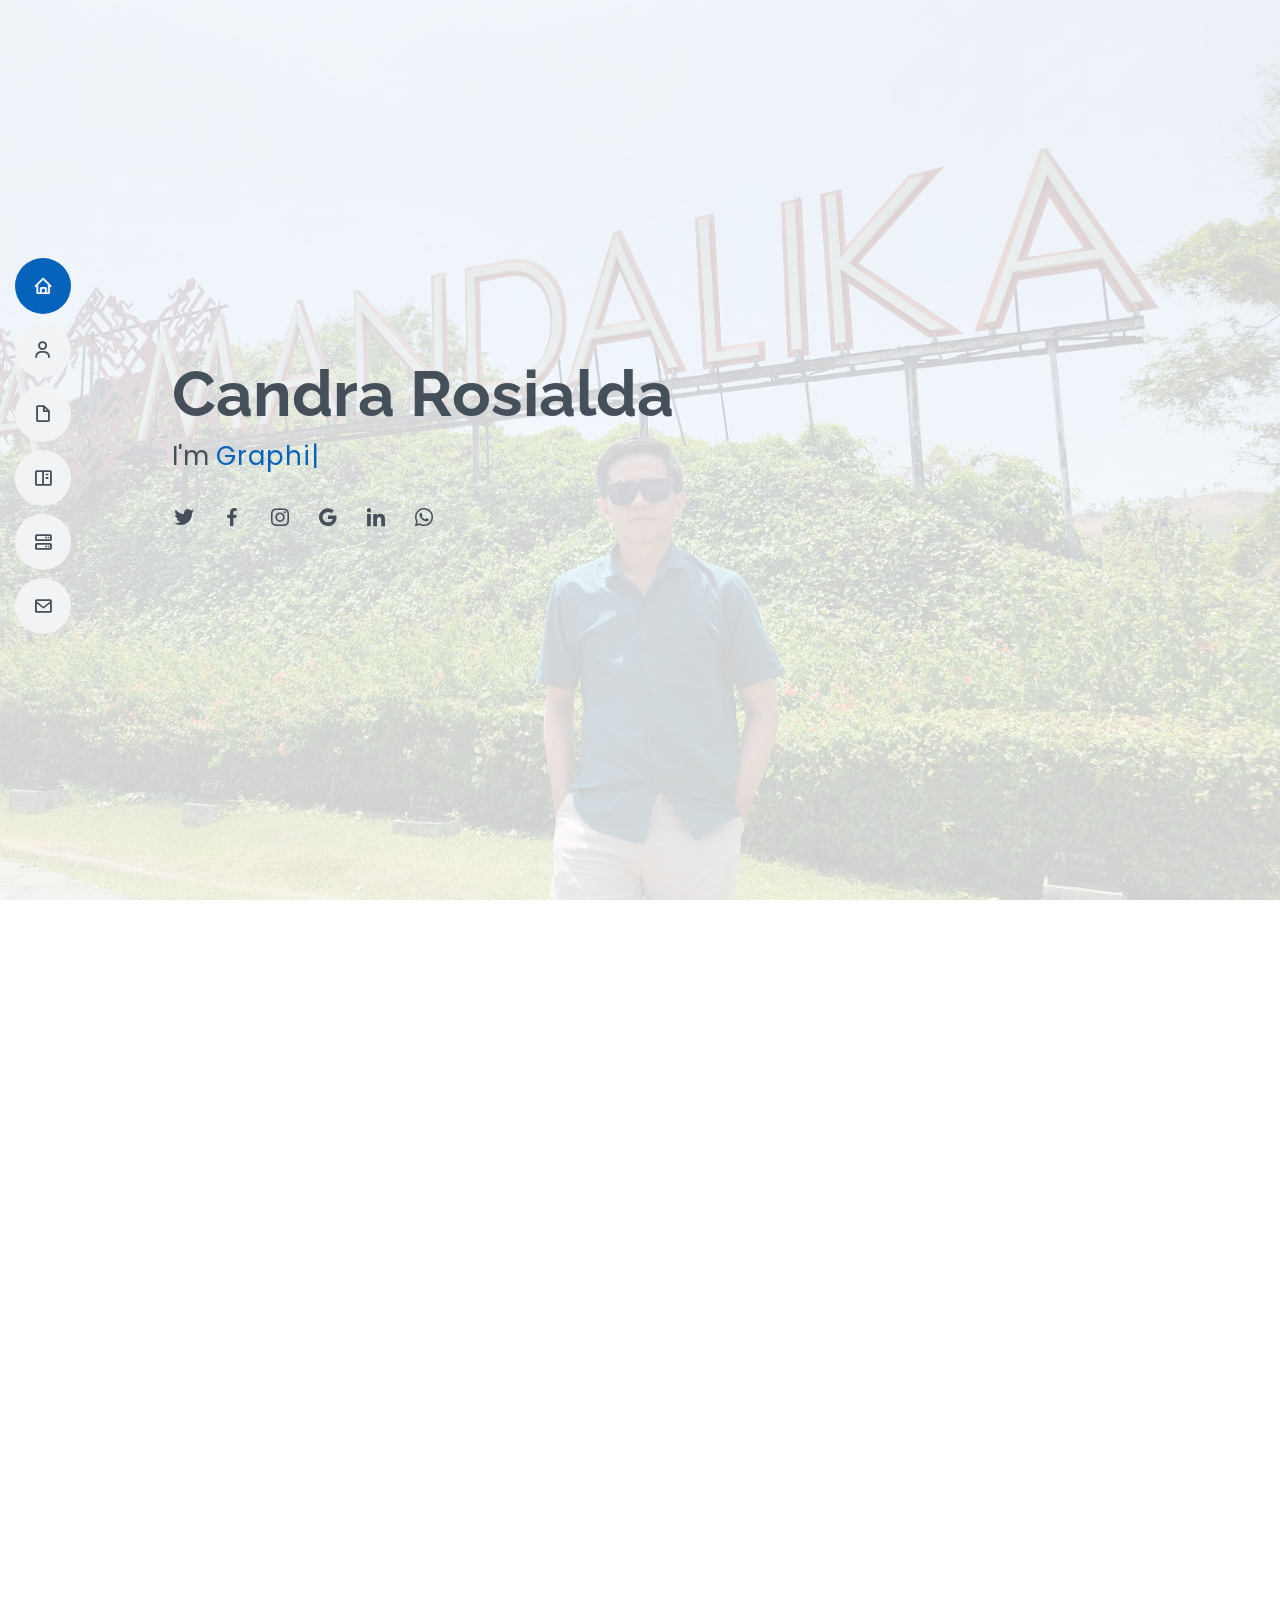
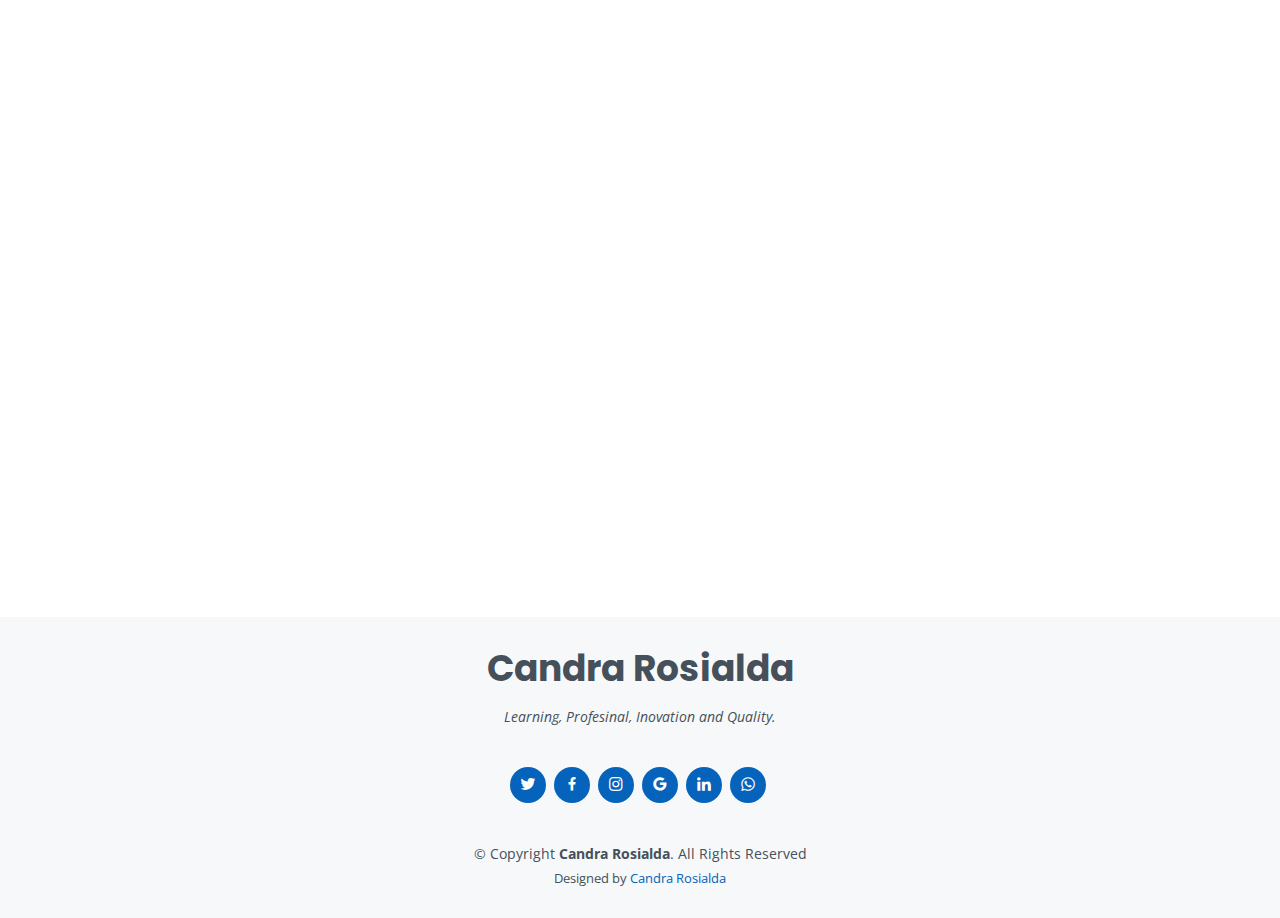
<file: index.html>
<!DOCTYPE html>
<html lang="en">

<head>
  <meta charset="utf-8">
  <meta content="width=device-width, initial-scale=1.0" name="viewport">

  <title>Candra Rosialda</title>
  <meta content="" name="description">
  <meta content="" name="keywords">

  <!-- Favicons -->
  <link href="assets/img/ICON.png" rel="icon">
  <link href="assets/img/ICON.png" rel="apple-touch-icon">

  <!-- Google Fonts -->
  <link
    href="https://fonts.googleapis.com/css?family=Open+Sans:300,300i,400,400i,600,600i,700,700i|Raleway:300,300i,400,400i,500,500i,600,600i,700,700i|Poppins:300,300i,400,400i,500,500i,600,600i,700,700i"
    rel="stylesheet">

  <!-- Vendor CSS Files -->
  <link href="assets/vendor/aos/aos.css" rel="stylesheet">
  <link href="assets/vendor/bootstrap/css/bootstrap.min.css" rel="stylesheet">
  <link href="assets/vendor/bootstrap-icons/bootstrap-icons.css" rel="stylesheet">
  <link href="assets/vendor/boxicons/css/boxicons.min.css" rel="stylesheet">
  <link href="assets/vendor/glightbox/css/glightbox.min.css" rel="stylesheet">
  <link href="assets/vendor/swiper/swiper-bundle.min.css" rel="stylesheet">

  <!-- Template Main CSS File -->
  <link href="assets/css/style.css" rel="stylesheet">

  <!-- =======================================================
  * Template Name: MyResume - v4.8.1
  * Template URL: https://bootstrapmade.com/free-html-bootstrap-template-my-resume/
  * Author: BootstrapMade.com
  * License: https://bootstrapmade.com/license/
  ======================================================== -->
</head>

<body>

  <!-- ======= Mobile nav toggle button ======= -->
  <!-- <button type="button" class="mobile-nav-toggle d-xl-none"><i class="bi bi-list mobile-nav-toggle"></i></button> -->
  <i class="bi bi-list mobile-nav-toggle d-xl-none"></i>
  <!-- ======= Header ======= -->
  <header id="header" class="d-flex flex-column justify-content-center">

    <nav id="navbar" class="navbar nav-menu">
      <ul>
        <li><a href="#hero" class="nav-link scrollto active"><i class="bx bx-home"></i> <span>Home</span></a></li>
        <li><a href="#about" class="nav-link scrollto"><i class="bx bx-user"></i> <span>About</span></a></li>
        <li><a href="#resume" class="nav-link scrollto"><i class="bx bx-file-blank"></i> <span>Resume</span></a></li>
        <li><a href="#portfolio" class="nav-link scrollto"><i class="bx bx-book-content"></i> <span>Portfolio</span></a>
        </li>
        <li><a href="#services" class="nav-link scrollto"><i class="bx bx-server"></i> <span>Services</span></a></li>
        <li><a href="#contact" class="nav-link scrollto"><i class="bx bx-envelope"></i> <span>Contact</span></a></li>
      </ul>
    </nav><!-- .nav-menu -->

  </header><!-- End Header -->

  <!-- ======= Hero Section ======= -->
  <section id="hero" class="d-flex flex-column justify-content-center">
    <div class="container" data-aos="zoom-in" data-aos-delay="100">
      <h1>Candra Rosialda</h1>
      <p>I'm <span class="typed"
          data-typed-items="Graphic Designer, WebApp Developer, Freelancer, IT Consultant, IT Support"></span></p>
      <div class="social-links">
        <a href="https://twitter.com/RosialdaCandra" class="twitter"><i class="bx bxl-twitter"></i></a>
        <a href="https://www.facebook.com/wazzacan" class="facebook"><i class="bx bxl-facebook"></i></a>
        <a href="https://instagram.com/candrarosialda" class="instagram"><i class="bx bxl-instagram"></i></a>
        <a href="mailto: rosialdacandra@gmail.com" class="google-plus"><i class="bx bxl-google"></i></a>
        <a href="https://www.linkedin.com/in/candra-rosialda-40b9a61ab/" class="linkedin"><i
            class="bx bxl-linkedin"></i></a>
        <a href="https://api.whatsapp.com/send?phone=6281915413201" class="whatsapp"><i class="bx bxl-whatsapp"></i></a>
      </div>
    </div>
  </section><!-- End Hero -->

  <main id="main">

    <!-- ======= About Section ======= -->
    <section id="about" class="about">
      <div class="container" data-aos="fade-up">

        <div class="section-title">
          <h2>Tentang Aku</h2>
          <p>Saya adalah seorang yang menyukai bidang Teknologi, Desain Grafis dan Entertaint. Saya telah menekuni
            bidang Teknologi sejak
            duduk dibangku SMK dan total pengalaman kerja saya lebih dari 7 Tahun. Saya terbiasa bekerja dengan banyak
            sistem karena saya mudah untuk beradaptasi
            . Saya juga merupakan seorang yang tekun, suka belajar dan tidak mudah menyerah. Saya juga terbiasa dengan
            hal yang bersifat solutif saat menemui berbagai persoalan.
          </p>
        </div>

        <div class="row">
          <div class="col-lg-4">
            <img src="assets/img/profil.jpg" class="img-fluid" alt="">
          </div>
          <div class="col-lg-8 pt-4 pt-lg-0 content">
            <h3>Desain Grafis &amp; WebApp Developer &amp; IT Consultant.</h3>
            <p class="fst-italic">
              Dari sekian banyak keahlian dan pengalaman saya, Desain Grafis ,WebApp Developer dan Konsultan IT adalah
              fokus utama dari keahlian saya.
            </p>
            <div class="row">
              <div class="col-lg-6">
                <ul>
                  <li><i class="bi bi-chevron-right"></i> <strong>Tanggal Lahir:</strong> <span>14 Agustus 1997</span>
                  </li>
                  <li><i class="bi bi-chevron-right"></i> <strong>Website:</strong>
                    <span>https://candrarosialda.github.io/</span>
                  </li>
                  <li><i class="bi bi-chevron-right"></i> <strong>Kontak:</strong> <span>081915413201</span></li>
                  <li><i class="bi bi-chevron-right"></i> <strong>Alamat:</strong> <span>Jombang, Jawa Timur</span></li>
                </ul>
              </div>
              <div class="col-lg-6">
                <ul>
                  <li><i class="bi bi-chevron-right"></i> <strong>Usia:</strong> <span>25 Tahun</span></li>
                  <li><i class="bi bi-chevron-right"></i> <strong>Sertifikasi:</strong> <span>IT Developer, IT
                      Consultant</span></li>
                  <li><i class="bi bi-chevron-right"></i> <strong>Email:</strong> <span>rosialdacandra@gmail.com</span>
                  </li>
                  <li><i class="bi bi-chevron-right"></i> <strong>Freelance:</strong> <span>Tersedia</span></li>
                </ul>
              </div>
            </div>
            <p>
              Saya berpengalaman dalam membangun Sistem Informasi berbasis Web dan Mobile, saya juga telah banyak
              bekerja sama dengan banyak pihak
              dan deadline serta hasil selalu sesuai dengan keinginan user. Saya juga selalu berinovasi dengan sistem
              yang saya buat. Belajar dan Bereksperimen adalah kunci dari kemajuan bagi saya.
            </p>
          </div>
        </div>

      </div>
    </section><!-- End About Section -->

    <!-- ======= Facts Section ======= -->
    <section id="facts" class="facts">
      <div class="container" data-aos="fade-up">

        <div class="section-title">
          <h2>Fakta</h2>
          <p>Saya memiliki jam terbang yang cukup untuk seorang IT baik IT Develpoper maupun IT Konsultan, saya juga
            pintar dalam bernegosiasi
            dengan klien.</p>
        </div>

        <div class="row">

          <div class="col-lg-3 col-md-6">
            <div class="count-box">
              <i class="bi bi-emoji-smile"></i>
              <span data-purecounter-start="0" data-purecounter-end="30" data-purecounter-duration="1"
                class="purecounter"></span>
              <p>Klien +</p>
            </div>
          </div>

          <div class="col-lg-3 col-md-6 mt-5 mt-md-0">
            <div class="count-box">
              <i class="bi bi-journal-richtext"></i>
              <span data-purecounter-start="0" data-purecounter-end="50" data-purecounter-duration="1"
                class="purecounter"></span>
              <p>Projects +</p>
            </div>
          </div>

          <div class="col-lg-3 col-md-6 mt-5 mt-lg-0">
            <div class="count-box">
              <i class="bi bi-headset"></i>
              <span data-purecounter-start="0" data-purecounter-end="7" data-purecounter-duration="1"
                class="purecounter"></span>
              <p>Jam Terbang "Tahun" +</p>
            </div>
          </div>

          <div class="col-lg-3 col-md-6 mt-5 mt-lg-0">
            <div class="count-box">
              <i class="bi bi-award"></i>
              <span data-purecounter-start="0" data-purecounter-end="10" data-purecounter-duration="1"
                class="purecounter"></span>
              <p>Sertifikasi +</p>
            </div>
          </div>

        </div>

      </div>
    </section><!-- End Facts Section -->

    <!-- ======= Skills Section ======= -->
    <section id="skills" class="skills section-bg">
      <div class="container" data-aos="fade-up">

        <div class="section-title">
          <h2>Keahlian</h2>
          <p>Berikut ini adalah prosentase progres dari keahlian saya dan akan terus saya kembangkan, sebagai bentuk
            pengembangan skill dan inovasi produk yang telah saya buat agar mencapai kepuasan terhadap stakeholder
            terkait.</p>
        </div>

        <div class="row skills-content">

          <div class="col-lg-6">

            <div class="progress">
              <span class="skill">WebApp Dev (HTML, CSS, JS & PHP) <i class="val">95%</i></span>
              <div class="progress-bar-wrap">
                <div class="progress-bar" role="progressbar" aria-valuenow="95" aria-valuemin="0" aria-valuemax="100">
                </div>
              </div>
            </div>

            <div class="progress">
              <span class="skill">Mobile Developer (Kotlin & Flutter) <i class="val">70%</i></span>
              <div class="progress-bar-wrap">
                <div class="progress-bar" role="progressbar" aria-valuenow="70" aria-valuemin="0" aria-valuemax="100">
                </div>
              </div>
            </div>

            <div class="progress">
              <span class="skill">Basis Data (MySql, Microsoft Sql Server) <i class="val">75%</i></span>
              <div class="progress-bar-wrap">
                <div class="progress-bar" role="progressbar" aria-valuenow="75" aria-valuemin="0" aria-valuemax="100">
                </div>
              </div>
            </div>

          </div>

          <div class="col-lg-6">

            <div class="progress">
              <span class="skill">Desain Grafis (Adobe Photoshop, Adobe Illustrator, Corel Draw) <i
                  class="val">80%</i></span>
              <div class="progress-bar-wrap">
                <div class="progress-bar" role="progressbar" aria-valuenow="80" aria-valuemin="0" aria-valuemax="100">
                </div>
              </div>
            </div>

            <div class="progress">
              <span class="skill">IT Konsultan <i class="val">90%</i></span>
              <div class="progress-bar-wrap">
                <div class="progress-bar" role="progressbar" aria-valuenow="90" aria-valuemin="0" aria-valuemax="100">
                </div>
              </div>
            </div>

            <div class="progress">
              <span class="skill">Digital Marketing & Entertain <i class="val">80%</i></span>
              <div class="progress-bar-wrap">
                <div class="progress-bar" role="progressbar" aria-valuenow="80" aria-valuemin="0" aria-valuemax="100">
                </div>
              </div>
            </div>

          </div>

        </div>

      </div>
    </section><!-- End Skills Section -->

    <!-- ======= Resume Section ======= -->
    <section id="resume" class="resume">
      <div class="container" data-aos="fade-up">

        <div class="section-title">
          <h2>Curriculum Vitae</h2>
          <p>Berikut adalah penjelasan singkat tentang Daftar Riwayat Hidup saya. Untuk mendapatkan CV saya serta
            penawaran produk/jasa secara
            lengkap
            dan sudah terformat dengan pdf silahkan kirim <a href="mailto: rosialdacandra@gmail.com">E-Mail</a>
          </p>
        </div>

        <div class="row">
          <div class="col-lg-6">
            <h3 class="resume-title">Ringkasan</h3>
            <div class="resume-item pb-0">
              <h4>Candra Rosialda</h4>
              <p><em>Seorang teknisi dan profesional IT yang berfokus di WebApp Developer, Desain Grafis dan Konsultan
                  IT yang telah berpengalaman lebih dari 7 Tahun.
                  Selalu berkembang dan berinovasi serta berorientasi terhadap target.
                </em></p>
              <ul>
                <li>Jl. Halmahera I/30, Kel. Kaliwungu, Kec/Kab. Jombang</li>
                <li>081915413201</li>
                <li>rosialdacandra@gmail.com</li>
              </ul>
            </div>

            <h3 class="resume-title">Pendidikan & Sertifikasi</h3>
            <div class="resume-item">
              <h4>Teknik Komputer &amp; Jaringan</h4>
              <h5>2012 - 2015</h5>
              <p><em>SMK PGRI 1 Jombang</em></p>
              <p>Selalu mencapai 5 Besar di Kelas dan Jurusan, dan salah satu lulusan terbaik yang bisa mendapatkan
                program Intership di Telkom Akses</p>
            </div>
            <div class="resume-item">
              <h4>Program Kecerdasan Digital &amp; Haltev Mobile Dev</h4>
              <h5>2021 - 2022</h5>
              <p><em>Cerdik (Kominfo, UGM & Progate) & Haltev</em></p>
              <p>Kecerdasan Digital program pelatihan Web Developer jalur beasiswa dengan lama pelatihan 5 Bulan dan
                mendapatkan nilai memuaskan.
                Haltev Mobile Developer pelatihan gratis jalur beasiswa dengan tema membuat aplikasi Android. Dan masih
                banyak sertifikasi lainnya.
              </p>
            </div>
            <div class="resume-item">
              <h4>Program Pelatihan Prakerja</h4>
              <h5>2022</h5>
              <p><em>MyEduSolve & Hacktiv8</em></p>
              <ul>
                <li>MyEduSolve - Membangun Aplikasi Berbasis Android Menggunakan Kotlin Bagi Software Developer</li>
                <li>Hacktiv8 - Belajar Mempercantik Tampilan Aplikasi untuk Menjadi Desainer Website (Webinar)</li>
              </ul>
            </div>
          </div>
          <div class="col-lg-6">
            <h3 class="resume-title">Pengalaman Profesi</h3>
            <div class="resume-item">
              <h4>Penanggung Jawab IT</h4>
              <h5>2023 - Sekarang</h5>
              <p><em>CV Mitra Husada Prima, Jawa Timur </em></p>
              <ul>
                <li>Bertanggung jawab terhadap segala kebutuhan IT di 20 Cabang Klinik Mitra di Jawa Timur</li>
                <li>Mengembangkan dan bertanggung jawab terhadap ERM, melaksanakan In House Trining untuk semua user klinik yang berkaitan dengan IT </li>
                <li>Melakukan bridging ERM dengan Instansi terkait seperti BPJS (PCare, JKN, ICare) dan Kemenkes (SATU SEHAT) </li>
              </ul>
            </div>
            <div class="resume-item">
              <h4>IT Programmer dan Maintenance</h4>
              <h5>2021 - 2023</h5>
              <p><em>Rumah Sakit Pelengkap Medical Center Jombang </em></p>
              <ul>
                <li>Membuat dan Mengembangkan Sistem Informasi berbasis Web, Dekstop hingga Mobile guna menunjang
                  kinerja dan layanan Rumah Sakit.</li>
                <li>Maintenance inventaris Rumah Sakit yang terkait dengan IT serta Integrasi Server Lokal dengan Server
                  Instansi (BPJS, Kemenkes dll). </li>
              </ul>
            </div>
            <div class="resume-item">
              <h4>Staff IT</h4>
              <h5>2020 - 2021</h5>
              <p><em>PT. Utama Kokoh Menjaya, Jombang</em></p>
              <ul>
                <li>Bertanggung Jawab terhadap seluruh kebutuhan IT di perusahaan, membantu marketing di bidang
                  teknologi (Digital Marketing).</li>
              </ul>
            </div>
            <div class="resume-item">
              <h4>Account Officer</h4>
              <h5>2018 - 2020</h5>
              <p><em>Bina Artha Ventura, Kediri</em></p>
              <ul>
                <li>Menawarkan, Menguji Kelayakan Calon Mitra hingga Pengambilan Angsuran di bidang Jasa Keuangan yang
                  menyediakan Kredit Lunak tanpa agunan.</li>
              </ul>
            </div>
            <div class="resume-item">
              <h4>Promotor Monitor</h4>
              <h5>2017 - 2018</h5>
              <p><em>Samsung Elektronik, Surabaya</em></p>
              <ul>
                <li>Menawarkan, Menjual serta Branding Produk agar target marketing terpenuhi.</li>
              </ul>
            </div>
            <div class="resume-item">
              <h4>Teknisi Jaringan Fiber Optik</h4>
              <h5>2015 - 2016</h5>
              <p><em>Telkom Akses, Denpasar</em></p>
              <ul>
                <li>Melakukan instalasi jaringan (WIFI, Telfn) ditempat pelanggan sesuai dengan jadwal yang diberikan.
                </li>
              </ul>
            </div>
          </div>
        </div>

      </div>
    </section><!-- End Resume Section -->

    <!-- ======= Portfolio Section ======= -->
    <section id="portfolio" class="portfolio section-bg">
      <div class="container" data-aos="fade-up">

        <div class="section-title">
          <h2>Portofolio</h2>
          <p>Berikut adalah ringkasan dari beberapa aplikasi yang telah saya bangun dan saya kembangkan dan telah
            diterapkan baik di intern tempat saya bekerja maupun di klien / instansi rekanan serta dokumentasi proses
            kerja.</p>
        </div>

        <div class="row">
          <div class="col-lg-12 d-flex justify-content-center" data-aos="fade-up" data-aos-delay="100">
            <ul id="portfolio-flters">
              <li data-filter="*" class="filter-active">Semua</li>
              <li data-filter=".filter-app">SIMRS & E-RM</li>
              <li data-filter=".filter-card">Aplikasi Antrian/Queue</li>
              <li data-filter=".filter-card1">Bridging</li>
              <li data-filter=".filter-web">Mail Management</li>
            </ul>
          </div>
        </div>

        <div class="row portfolio-container" data-aos="fade-up" data-aos-delay="200">

          <div class="col-lg-4 col-md-6 portfolio-item filter-app">
            <div class="portfolio-wrap">
              <img src="assets/img/portfolio/portofolio/erm/simrs.jpg" class="img-fluid" alt="">
              <div class="portfolio-info">
                <h4>SIMRS</h4>
                <p>App</p>
                <div class="portfolio-links">
                  <a href="assets/img/portfolio/portofolio/erm/simrs.jpg" data-gallery="portfolioGallery"
                    class="portfolio-lightbox" title="App 1"><i class="bx bx-plus"></i></a>
                  <a href="portfolio-simrs.html" class="portfolio-details-lightbox" data-glightbox="type: external"
                    title="Portfolio Details"><i class="bx bx-link"></i></a>
                </div>
              </div>
            </div>
          </div>

          <div class="col-lg-4 col-md-6 portfolio-item filter-web">
            <div class="portfolio-wrap">
              <img src="assets/img/portfolio/portofolio/ams/Screenshot_1.jpg" class="img-fluid" alt="">
              <div class="portfolio-info">
                <h4>Mail Management</h4>
                <p>Web</p>
                <div class="portfolio-links">
                  <a href="assets/img/portfolio/portofolio/ams/Screenshot_1.jpg" data-gallery="portfolioGallery"
                    class="portfolio-lightbox" title="Web 3"><i class="bx bx-plus"></i></a>
                  <a href="portofolio-ams.html" class="portfolio-details-lightbox" data-glightbox="type: external"
                    title="Portfolio Details"><i class="bx bx-link"></i></a>
                </div>
              </div>
            </div>
          </div>

          <div class="col-lg-4 col-md-6 portfolio-item filter-app">
            <div class="portfolio-wrap">
              <img src="assets/img/portfolio/portofolio/erm/Screenshot_2.jpg" class="img-fluid" alt="">
              <div class="portfolio-info">
                <h4>E-RM</h4>
                <p>App</p>
                <div class="portfolio-links">
                  <a href="assets/img/portfolio/portofolio/erm/Screenshot_2.jpg" data-gallery="portfolioGallery"
                    class="portfolio-lightbox" title="App 2"><i class="bx bx-plus"></i></a>
                  <a href="portofolio-erm.html" class="portfolio-details-lightbox" data-glightbox="type: external"
                    title="Portfolio Details"><i class="bx bx-link"></i></a>
                </div>
              </div>
            </div>
          </div>

          <div class="col-lg-4 col-md-6 portfolio-item filter-web">
            <div class="portfolio-wrap">
              <img src="assets/img/portfolio/portofolio/ams/Screenshot_3.jpg" class="img-fluid" alt="">
              <div class="portfolio-info">
                <h4>Mail Management</h4>

                <div class="portfolio-links">
                  <a href="assets/img/portfolio/portofolio/ams/Screenshot_3.jpg" data-gallery="portfolioGallery"
                    class="portfolio-lightbox" title="Card 2"><i class="bx bx-plus"></i></a>
                  <a href="portofolio-ams.html" class="portfolio-details-lightbox" data-glightbox="type: external"
                    title="Portfolio Details"><i class="bx bx-link"></i></a>
                </div>
              </div>
            </div>
          </div>

          <div class="col-lg-4 col-md-6 portfolio-item filter-card">
            <div class="portfolio-wrap">
              <img src="assets/img/portfolio/portofolio/antrian/Screenshot_1.jpg" class="img-fluid" alt="">
              <div class="portfolio-info">
                <h4>Queue</h4>
                <p>Antrian</p>
                <div class="portfolio-links">
                  <a href="assets/img/portfolio/portofolio/antrian/Screenshot_1.jpg" data-gallery="portfolioGallery"
                    class="portfolio-lightbox" title="Card 2"><i class="bx bx-plus"></i></a>
                  <a href="portofolio-antrian.html" class="portfolio-details-lightbox" data-glightbox="type: external"
                    title="Portfolio Details"><i class="bx bx-link"></i></a>
                </div>
              </div>
            </div>
          </div>

          <div class="col-lg-4 col-md-6 portfolio-item filter-web">
            <div class="portfolio-wrap">
              <img src="assets/img/portfolio/portofolio/ams/Screenshot_2.jpg" class="img-fluid" alt="">
              <div class="portfolio-info">
                <h4>Mail Management</h4>
                <p>Web</p>
                <div class="portfolio-links">
                  <a href="assets/img/portfolio/portofolio/ams/Screenshot_2.jpg" data-gallery="portfolioGallery"
                    class="portfolio-lightbox" title="Web 2"><i class="bx bx-plus"></i></a>
                  <a href="portofolio-ams.html" class="portfolio-details-lightbox" data-glightbox="type: external"
                    title="Portfolio Details"><i class="bx bx-link"></i></a>
                </div>
              </div>
            </div>
          </div>

          <div class="col-lg-4 col-md-6 portfolio-item filter-app">
            <div class="portfolio-wrap">
              <img src="assets/img/portfolio/portofolio/erm/simrs2.jpg" class="img-fluid" alt="">
              <div class="portfolio-info">
                <h4>SIMRS</h4>
                <p>App</p>
                <div class="portfolio-links">
                  <a href="assets/img/portfolio/portofolio/erm/simrs2.jpg" data-gallery="portfolioGallery"
                    class="portfolio-lightbox" title="App 3"><i class="bx bx-plus"></i></a>
                  <a href="portfolio-simrs.html" class="portfolio-details-lightbox" data-glightbox="type: external"
                    title="Portfolio Details"><i class="bx bx-link"></i></a>
                </div>
              </div>
            </div>
          </div>

          <div class="col-lg-4 col-md-6 portfolio-item filter-card">
            <div class="portfolio-wrap">
              <img src="assets/img/portfolio/portofolio/antrian/Screenshot_2.jpg" class="img-fluid" alt="">
              <div class="portfolio-info">
                <h4>Queue</h4>
                <p>Antrian</p>
                <div class="portfolio-links">
                  <a href="assets/img/portfolio/portofolio/antrian/Screenshot_2.jpg" data-gallery="portfolioGallery"
                    class="portfolio-lightbox" title="Card 1"><i class="bx bx-plus"></i></a>
                  <a href="portofolio-antrian.html" class="portfolio-details-lightbox" data-glightbox="type: external"
                    title="Portfolio Details"><i class="bx bx-link"></i></a>
                </div>
              </div>
            </div>
          </div>

          <div class="col-lg-4 col-md-6 portfolio-item filter-card">
            <div class="portfolio-wrap">
              <img src="assets/img/portfolio/portofolio/antrian/Screenshot_3.jpg" class="img-fluid" alt="">
              <div class="portfolio-info">
                <h4>Queue</h4>
                <p>Antrian</p>
                <div class="portfolio-links">
                  <a href="assets/img/portfolio/portofolio/antrian/Screenshot_3.jpg" data-gallery="portfolioGallery"
                    class="portfolio-lightbox" title="Card 3"><i class="bx bx-plus"></i></a>
                  <a href="portofolio-antrian.html" class="portfolio-details-lightbox" data-glightbox="type: external"
                    title="Portfolio Details"><i class="bx bx-link"></i></a>
                </div>
              </div>
            </div>
          </div>

          <div class="col-lg-4 col-md-6 portfolio-item filter-card1">
            <div class="portfolio-wrap">
              <img src="assets/img/portfolio/portofolio/bridging/Screenshot_1.jpg" class="img-fluid" alt="">
              <div class="portfolio-info">
                <h4>Bridging</h4>
                <p>Web</p>
                <div class="portfolio-links">
                  <a href="assets/img/portfolio/portofolio/bridging/Screenshot_1.jpg" data-gallery="portfolioGallery"
                    class="portfolio-lightbox" title="Web 3"><i class="bx bx-plus"></i></a>
                  <a href="portofolio-bridging.html" class="portfolio-details-lightbox" data-glightbox="type: external"
                    title="Portfolio Details"><i class="bx bx-link"></i></a>
                </div>
              </div>
            </div>
          </div>

        </div>

      </div>
    </section><!-- End Portfolio Section -->

    <!-- ======= Services Section ======= -->
    <section id="services" class="services">
      <div class="container" data-aos="fade-up">

        <div class="section-title">
          <h2>Pelayanan</h2>
          <p>Berikut adalah bidang pekerjaan dan jasa yang mampu saya kerjakan sesuai dengan skill dan pengalaman yang
            saya miliki.</p>
        </div>

        <div class="row">

          <div class="col-lg-4 col-md-6 d-flex align-items-stretch" data-aos="zoom-in" data-aos-delay="100">
            <div class="icon-box iconbox-blue">
              <div class="icon">
                <svg width="100" height="100" viewBox="0 0 600 600" xmlns="http://www.w3.org/2000/svg">
                  <path stroke="none" stroke-width="0" fill="#f5f5f5"
                    d="M300,521.0016835830174C376.1290562159157,517.8887921683347,466.0731472004068,529.7835943286574,510.70327084640275,468.03025145048787C554.3714126377745,407.6079735673963,508.03601936045806,328.9844924480964,491.2728898941984,256.3432110539036C474.5976632858925,184.082847569629,479.9380746630129,96.60480741107993,416.23090153303,58.64404602377083C348.86323505073057,18.502131276798302,261.93793281208167,40.57373210992963,193.5410806939664,78.93577620505333C130.42746243093433,114.334589627462,98.30271207620316,179.96522072025542,76.75703585869454,249.04625023123273C51.97151888228291,328.5150500222984,13.704378332031375,421.85034740162234,66.52175969318436,486.19268352777647C119.04800174914682,550.1803526380478,217.28368757567262,524.383925680826,300,521.0016835830174">
                  </path>
                </svg>
                <i class="bx bxl-php"></i>
              </div>
              <h4><a href="">WebApp Developer</a></h4>
              <p>Membuat dan Mengembangkan Aplikasi Berbasis Web</p>
            </div>
          </div>

          <div class="col-lg-4 col-md-6 d-flex align-items-stretch mt-4 mt-md-0" data-aos="zoom-in"
            data-aos-delay="200">
            <div class="icon-box iconbox-orange ">
              <div class="icon">
                <svg width="100" height="100" viewBox="0 0 600 600" xmlns="http://www.w3.org/2000/svg">
                  <path stroke="none" stroke-width="0" fill="#f5f5f5"
                    d="M300,582.0697525312426C382.5290701553225,586.8405444964366,449.9789794690241,525.3245884688669,502.5850820975895,461.55621195738473C556.606425686781,396.0723002908107,615.8543463187945,314.28637112970534,586.6730223649479,234.56875336149918C558.9533121215079,158.8439757836574,454.9685369536778,164.00468322053177,381.49747125262974,130.76875717737553C312.15926192815925,99.40240125094834,248.97055460311594,18.661163978235184,179.8680185752513,50.54337015887873C110.5421016452524,82.52863877960104,119.82277516462835,180.83849132639028,109.12597500060166,256.43424936330496C100.08760227029461,320.3096726198365,92.17705696193138,384.0621239912766,124.79988738764834,439.7174275375508C164.83382741302287,508.01625554203684,220.96474134820875,577.5009287672846,300,582.0697525312426">
                  </path>
                </svg>
                <i class="bx bxl-html5"></i>
              </div>
              <h4><a href="">Web Designer</a></h4>
              <p>Membuat Landing Page / Web Profil Pribadi atau Perusahaan Dengan Tampilan yang Elegan</p>
            </div>
          </div>

          <div class="col-lg-4 col-md-6 d-flex align-items-stretch mt-4" data-aos="zoom-in" data-aos-delay="100">
            <div class="icon-box iconbox-yellow">
              <div class="icon">
                <svg width="100" height="100" viewBox="0 0 600 600" xmlns="http://www.w3.org/2000/svg">
                  <path stroke="none" stroke-width="0" fill="#f5f5f5"
                    d="M300,503.46388370962813C374.79870501325706,506.71871716319447,464.8034551963731,527.1746412648533,510.4981551193396,467.86667711651364C555.9287308511215,408.9015244558933,512.6030010748507,327.5744911775523,490.211057578863,256.5855673507754C471.097692560561,195.9906835881958,447.69079081568157,138.11976852964426,395.19560036434837,102.3242989838813C329.3053358748298,57.3949838291264,248.02791733380457,8.279543830951368,175.87071277845988,42.242879143198664C103.41431057327972,76.34704239035025,93.79494320519305,170.9812938413882,81.28167332365135,250.07896920659033C70.17666984294237,320.27484674793965,64.84698225790005,396.69656628748305,111.28512138212992,450.4950937839243C156.20124167950087,502.5303643271138,231.32542653798444,500.4755392045468,300,503.46388370962813">
                  </path>
                </svg>
                <i class="bx bxl-javascript"></i>
              </div>
              <h4><a href="">IT Programmer</a></h4>
              <p>Mengembangkan Aplikasi Intern Guna Menunjang Pelayanan atau Kinerja Perusahaan</p>
            </div>
          </div>

          <div class="col-lg-4 col-md-6 d-flex align-items-stretch mt-4 mt-lg-0" data-aos="zoom-in"
            data-aos-delay="300">
            <div class="icon-box iconbox-pink">
              <div class="icon">
                <svg width="100" height="100" viewBox="0 0 600 600" xmlns="http://www.w3.org/2000/svg">
                  <path stroke="none" stroke-width="0" fill="#f5f5f5"
                    d="M300,541.5067337569781C382.14930387511276,545.0595476570109,479.8736841581634,548.3450877840088,526.4010558755058,480.5488172755941C571.5218469581645,414.80211281144784,517.5187510058486,332.0715597781072,496.52539010469104,255.14436215662573C477.37192572678356,184.95920475031193,473.57363656557914,105.61284051026155,413.0603344069578,65.22779650032875C343.27470386102294,18.654635553484475,251.2091493199835,5.337323636656869,175.0934190732945,40.62881213300186C97.87086631185822,76.43348514350839,51.98124368387456,156.15599469081315,36.44837278890362,239.84606092416172C21.716077023791087,319.22268207091537,43.775223500013084,401.1760424656574,96.891909868211,461.97329694683043C147.22146801428983,519.5804099606455,223.5754009179313,538.201503339737,300,541.5067337569781">
                  </path>
                </svg>
                <i class="bx bxl-adobe"></i>
              </div>
              <h4><a href="">Desain Grafis</a></h4>
              <p>Memiliki Ketrampilan Desain Grafis yang Mumpuni dan Menarik</p>
            </div>
          </div>

          <div class="col-lg-4 col-md-6 d-flex align-items-stretch mt-4" data-aos="zoom-in" data-aos-delay="200">
            <div class="icon-box iconbox-red">
              <div class="icon">
                <svg width="100" height="100" viewBox="0 0 600 600" xmlns="http://www.w3.org/2000/svg">
                  <path stroke="none" stroke-width="0" fill="#f5f5f5"
                    d="M300,532.3542879108572C369.38199826031484,532.3153073249985,429.10787420159085,491.63046689027357,474.5244479745417,439.17860296908856C522.8885846962883,383.3225815378663,569.1668002868075,314.3205725914397,550.7432151929288,242.7694973846089C532.6665558377875,172.5657663291529,456.2379748765914,142.6223662098291,390.3689995646985,112.34683881706744C326.66090330228417,83.06452184765237,258.84405631176094,53.51806209861945,193.32584062364296,78.48882559362697C121.61183558270385,105.82097193414197,62.805066853699245,167.19869350419734,48.57481801355237,242.6138429142374C34.843463184063346,315.3850353017275,76.69343916112496,383.4422959591041,125.22947124332185,439.3748458443577C170.7312796277747,491.8107796887764,230.57421082200815,532.3932930995766,300,532.3542879108572">
                  </path>
                </svg>
                <i class="bx bx-laptop"></i>
              </div>
              <h4><a href="">IT Consultant</a></h4>
              <p>Menjadi Perencana Kebutuhan IT dan Jaringan serta Integrasi Server</p>
            </div>
          </div>

          <div class="col-lg-4 col-md-6 d-flex align-items-stretch mt-4" data-aos="zoom-in" data-aos-delay="300">
            <div class="icon-box iconbox-teal">
              <div class="icon">
                <svg width="100" height="100" viewBox="0 0 600 600" xmlns="http://www.w3.org/2000/svg">
                  <path stroke="none" stroke-width="0" fill="#f5f5f5"
                    d="M300,566.797414625762C385.7384707136149,576.1784315230908,478.7894351017131,552.8928747891023,531.9192734346935,484.94944893311C584.6109503024035,417.5663521118492,582.489472248146,322.67544863468447,553.9536738515405,242.03673114598146C529.1557734026468,171.96086150256528,465.24506316201064,127.66468636344209,395.9583748389544,100.7403814666027C334.2173773831606,76.7482773500951,269.4350130405921,84.62216499799875,207.1952322260088,107.2889140133804C132.92018162631612,134.33871894543012,41.79353780512637,160.00259165414826,22.644507872594943,236.69541883565114C3.319112789854554,314.0945973066697,72.72355303640163,379.243833228382,124.04198916343866,440.3218312028393C172.9286146004772,498.5055451809895,224.45579914871206,558.5317968840102,300,566.797414625762">
                  </path>
                </svg>
                <i class="bx bxs-store-alt"></i>
              </div>
              <h4><a href="">Digital Marketing</a></h4>
              <p>Berpengalaman Dalam Mendistribusikan Produk atau Jasa Serta Kemampuan Negosiasi yang Baik</p>
            </div>
          </div>

        </div>

      </div>
    </section><!-- End Services Section -->

    <!-- ======= Contact Section ======= -->
    <section id="contact" class="contact">
      <div class="container" data-aos="fade-up">

        <div class="section-title">
          <h2>Kontak</h2>
        </div>

        <div class="row mt-1">

          <div class="col-lg-4">
            <div class="info">
              <div class="address">
                <i class="bi bi-geo-alt"></i>
                <h4>Lokasi Kantor:</h4>
                <p>Jl. Halmahera VIIA No. 9, Kelurahan Kaliwungu, Kec/Kab. Jombang, Jawa Timur</p>
              </div>

              <div class="email">
                <i class="bi bi-envelope"></i>
                <h4>Email:</h4>
                <p>rosialdacandra@gmail.com</p>
              </div>

              <div class="phone">
                <i class="bi bi-phone"></i>
                <h4>Telfn/WA:</h4>
                <p>+62 819 154 132 01</p>
              </div>

            </div>

          </div>

          <div class="col-lg-8 mt-5 mt-lg-0">

            <form action="forms/contact.php" method="post" role="form" class="php-email-form">
              <div class="row">
                <div class="col-md-6 form-group">
                  <input type="text" name="name" class="form-control" id="name" placeholder="Your Name" required>
                </div>
                <div class="col-md-6 form-group mt-3 mt-md-0">
                  <input type="email" class="form-control" name="email" id="email" placeholder="Your Email" required>
                </div>
              </div>
              <div class="form-group mt-3">
                <input type="text" class="form-control" name="subject" id="subject" placeholder="Subject" required>
              </div>
              <div class="form-group mt-3">
                <textarea class="form-control" name="message" rows="5" placeholder="Message" required></textarea>
              </div>
              <div class="my-3">
                <div class="loading">Loading</div>
                <div class="error-message"></div>
                <div class="sent-message">Your message has been sent. Thank you!</div>
              </div>
              <div class="text-center"><button type="submit">Send Message</button></div>
            </form>

          </div>

        </div>

      </div>
    </section><!-- End Contact Section -->

  </main><!-- End #main -->

  <!-- ======= Footer ======= -->
  <footer id="footer">
    <div class="container">
      <h3>Candra Rosialda</h3>
      <p>Learning, Profesinal, Inovation and Quality.</p>
      <div class="social-links">
        <a href="https://twitter.com/RosialdaCandra" class="twitter"><i class="bx bxl-twitter"></i></a>
        <a href="https://www.facebook.com/wazzacan" class="facebook"><i class="bx bxl-facebook"></i></a>
        <a href="https://instagram.com/candrarosialda" class="instagram"><i class="bx bxl-instagram"></i></a>
        <a href="mailto: rosialdacandra@gmail.com" class="google-plus"><i class="bx bxl-google"></i></a>
        <a href="https://www.linkedin.com/in/candra-rosialda-40b9a61ab/" class="linkedin"><i
            class="bx bxl-linkedin"></i></a>
        <a href="https://api.whatsapp.com/send?phone=6281915413201" class="whatsapp"><i class="bx bxl-whatsapp"></i></a>
      </div>
      <div class="copyright">
        &copy; Copyright <strong><span>Candra Rosialda</span></strong>. All Rights Reserved
      </div>
      <div class="credits">
        <!-- All the links in the footer should remain intact. -->
        <!-- You can delete the links only if you purchased the pro version. -->
        <!-- Licensing information: [license-url] -->
        <!-- Purchase the pro version with working PHP/AJAX contact form: https://bootstrapmade.com/free-html-bootstrap-template-my-resume/ -->
        Designed by <a href="https://candrarosialda.github.io/">Candra Rosialda</a>
      </div>
    </div>
  </footer><!-- End Footer -->

  <div id="preloader"></div>
  <a href="#" class="back-to-top d-flex align-items-center justify-content-center"><i
      class="bi bi-arrow-up-short"></i></a>

  <!-- Vendor JS Files -->
  <script src="assets/vendor/purecounter/purecounter_vanilla.js"></script>
  <script src="assets/vendor/aos/aos.js"></script>
  <script src="assets/vendor/bootstrap/js/bootstrap.bundle.min.js"></script>
  <script src="assets/vendor/glightbox/js/glightbox.min.js"></script>
  <script src="assets/vendor/isotope-layout/isotope.pkgd.min.js"></script>
  <script src="assets/vendor/swiper/swiper-bundle.min.js"></script>
  <script src="assets/vendor/typed.js/typed.min.js"></script>
  <script src="assets/vendor/waypoints/noframework.waypoints.js"></script>
  <script src="assets/vendor/php-email-form/validate.js"></script>

  <!-- Template Main JS File -->
  <script src="assets/js/main.js"></script>

</body>

</html>
</file>
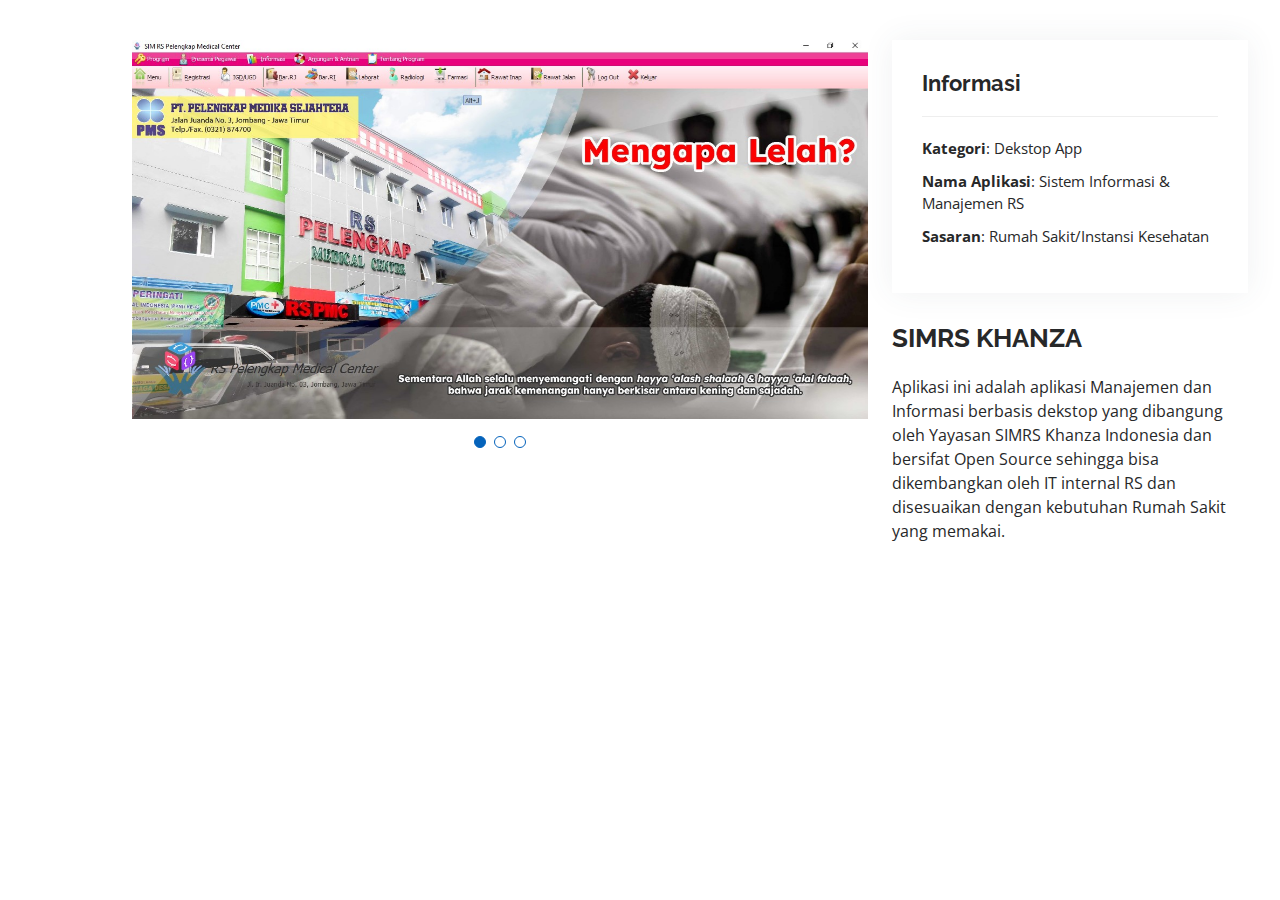
<file: portfolio-simrs.html>
<!DOCTYPE html>
<html lang="en">

<head>
  <meta charset="utf-8">
  <meta content="width=device-width, initial-scale=1.0" name="viewport">

  <title>Candra Rosialda</title>
  <meta content="" name="description">
  <meta content="" name="keywords">

  <!-- Favicons -->
  <link href="assets/img/ICON.png" rel="icon">
  <link href="assets/img/ICON.png" rel="apple-touch-icon">

  <!-- Google Fonts -->
  <link
    href="https://fonts.googleapis.com/css?family=Open+Sans:300,300i,400,400i,600,600i,700,700i|Raleway:300,300i,400,400i,500,500i,600,600i,700,700i|Poppins:300,300i,400,400i,500,500i,600,600i,700,700i"
    rel="stylesheet">

  <!-- Vendor CSS Files -->
  <link href="assets/vendor/aos/aos.css" rel="stylesheet">
  <link href="assets/vendor/bootstrap/css/bootstrap.min.css" rel="stylesheet">
  <link href="assets/vendor/bootstrap-icons/bootstrap-icons.css" rel="stylesheet">
  <link href="assets/vendor/boxicons/css/boxicons.min.css" rel="stylesheet">
  <link href="assets/vendor/glightbox/css/glightbox.min.css" rel="stylesheet">
  <link href="assets/vendor/swiper/swiper-bundle.min.css" rel="stylesheet">

  <!-- Template Main CSS File -->
  <link href="assets/css/style.css" rel="stylesheet">

  <!-- =======================================================
  * Template Name: MyResume - v4.8.1
  * Template URL: https://bootstrapmade.com/free-html-bootstrap-template-my-resume/
  * Author: BootstrapMade.com
  * License: https://bootstrapmade.com/license/
  ======================================================== -->
</head>

<body>

  <main id="main">

    <!-- ======= Portfolio Details Section ======= -->
    <section id="portfolio-details" class="portfolio-details">
      <div class="container">

        <div class="row gy-4">

          <div class="col-lg-8">
            <div class="portfolio-details-slider swiper">
              <div class="swiper-wrapper align-items-center">

                <div class="swiper-slide">
                  <img src="assets/img/portfolio/portofolio/erm/simrs.jpg" alt="">
                </div>

                <div class="swiper-slide">
                  <img src="assets/img/portfolio/portofolio/erm/simrs1.jpg" alt="">
                </div>

                <div class="swiper-slide">
                  <img src="assets/img/portfolio/portofolio/erm/simrs2.jpg" alt="">
                </div>

              </div>
              <div class="swiper-pagination"></div>
            </div>
          </div>

          <div class="col-lg-4">
            <div class="portfolio-info">
              <h3>Informasi</h3>
              <ul>
                <li><strong>Kategori</strong>: Dekstop App</li>
                <li><strong>Nama Aplikasi</strong>: Sistem Informasi & Manajemen RS</li>
                <li><strong>Sasaran</strong>: Rumah Sakit/Instansi Kesehatan</li>
              </ul>
            </div>
            <div class="portfolio-description">
              <h2>SIMRS KHANZA</h2>
              <p>
                Aplikasi ini adalah aplikasi Manajemen dan Informasi berbasis dekstop yang dibangung oleh Yayasan SIMRS
                Khanza
                Indonesia dan bersifat Open Source sehingga bisa dikembangkan oleh IT internal RS dan disesuaikan dengan
                kebutuhan Rumah Sakit yang memakai.
              </p>
            </div>
          </div>

        </div>

      </div>
    </section><!-- End Portfolio Details Section -->

  </main><!-- End #main -->

  <div id="preloader"></div>
  <a href="#" class="back-to-top d-flex align-items-center justify-content-center"><i
      class="bi bi-arrow-up-short"></i></a>

  <!-- Vendor JS Files -->
  <script src="assets/vendor/purecounter/purecounter_vanilla.js"></script>
  <script src="assets/vendor/aos/aos.js"></script>
  <script src="assets/vendor/bootstrap/js/bootstrap.bundle.min.js"></script>
  <script src="assets/vendor/glightbox/js/glightbox.min.js"></script>
  <script src="assets/vendor/isotope-layout/isotope.pkgd.min.js"></script>
  <script src="assets/vendor/swiper/swiper-bundle.min.js"></script>
  <script src="assets/vendor/typed.js/typed.min.js"></script>
  <script src="assets/vendor/waypoints/noframework.waypoints.js"></script>
  <script src="assets/vendor/php-email-form/validate.js"></script>

  <!-- Template Main JS File -->
  <script src="assets/js/main.js"></script>

</body>

</html>
</file>
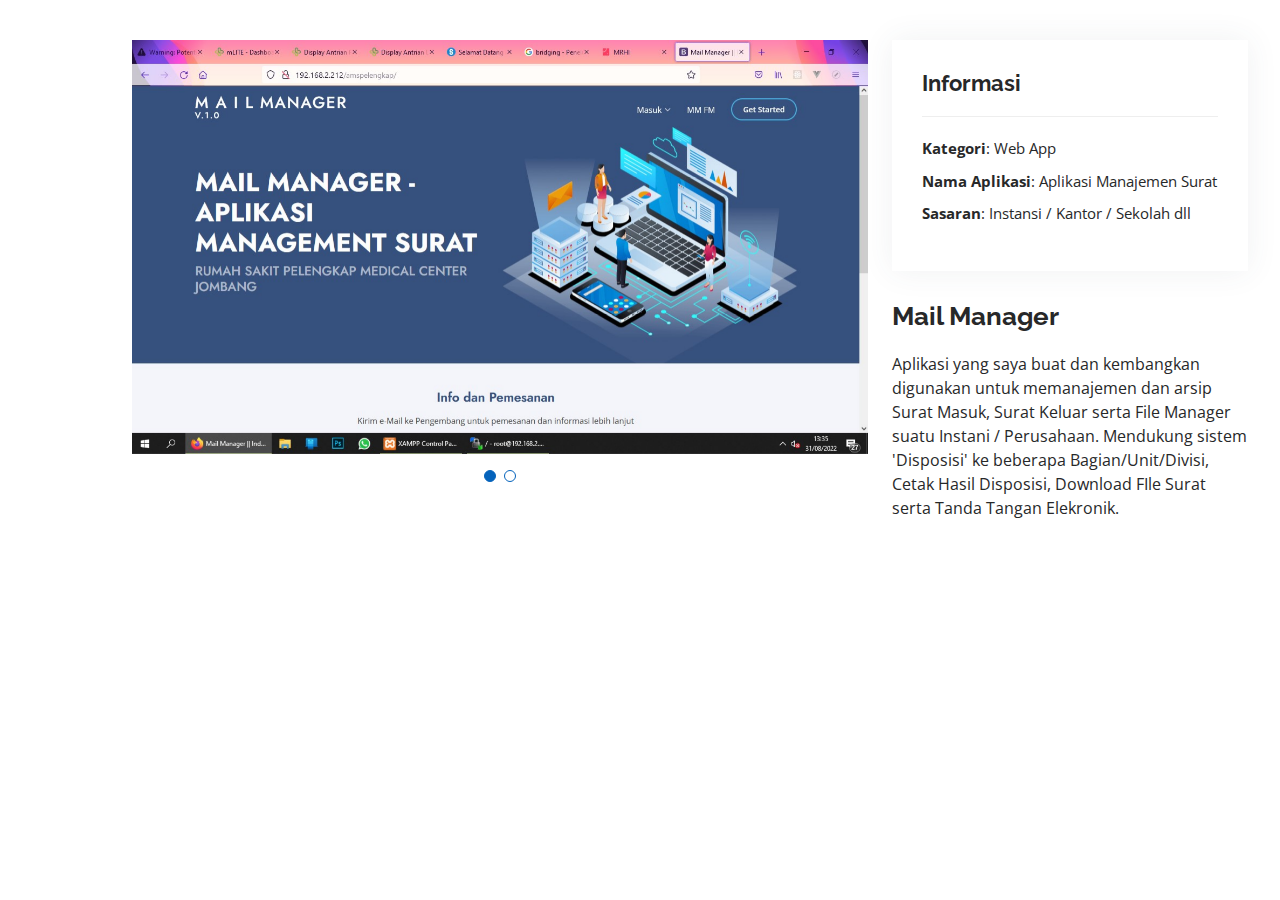
<file: portofolio-ams.html>
<!DOCTYPE html>
<html lang="en">

<head>
    <meta charset="utf-8">
    <meta content="width=device-width, initial-scale=1.0" name="viewport">

    <title>Candra Rosialda</title>
    <meta content="" name="description">
    <meta content="" name="keywords">

    <!-- Favicons -->
    <link href="assets/img/ICON.png" rel="icon">
    <link href="assets/img/ICON.png" rel="apple-touch-icon">

    <!-- Google Fonts -->
    <link
        href="https://fonts.googleapis.com/css?family=Open+Sans:300,300i,400,400i,600,600i,700,700i|Raleway:300,300i,400,400i,500,500i,600,600i,700,700i|Poppins:300,300i,400,400i,500,500i,600,600i,700,700i"
        rel="stylesheet">

    <!-- Vendor CSS Files -->
    <link href="assets/vendor/aos/aos.css" rel="stylesheet">
    <link href="assets/vendor/bootstrap/css/bootstrap.min.css" rel="stylesheet">
    <link href="assets/vendor/bootstrap-icons/bootstrap-icons.css" rel="stylesheet">
    <link href="assets/vendor/boxicons/css/boxicons.min.css" rel="stylesheet">
    <link href="assets/vendor/glightbox/css/glightbox.min.css" rel="stylesheet">
    <link href="assets/vendor/swiper/swiper-bundle.min.css" rel="stylesheet">

    <!-- Template Main CSS File -->
    <link href="assets/css/style.css" rel="stylesheet">

    <!-- =======================================================
  * Template Name: MyResume - v4.8.1
  * Template URL: https://bootstrapmade.com/free-html-bootstrap-template-my-resume/
  * Author: BootstrapMade.com
  * License: https://bootstrapmade.com/license/
  ======================================================== -->
</head>

<body>

    <main id="main">

        <!-- ======= Portfolio Details Section ======= -->
        <section id="portfolio-details" class="portfolio-details">
            <div class="container">

                <div class="row gy-4">

                    <div class="col-lg-8">
                        <div class="portfolio-details-slider swiper">
                            <div class="swiper-wrapper align-items-center">

                                <div class="swiper-slide">
                                    <img src="assets/img/portfolio/portofolio/ams/Screenshot_1.jpg" alt="">
                                </div>

                                <div class="swiper-slide">
                                    <img src="assets/img/portfolio/portofolio/ams/Screenshot_2.jpg" alt="">
                                </div>

                                <div class="swassets/img/portfolio/portofolio/ams/Screenshot_3.jpg" alt="">
                                </div>

                            </div>
                            <div class="swiper-pagination"></div>
                        </div>
                    </div>

                    <div class="col-lg-4">
                        <div class="portfolio-info">
                            <h3>Informasi</h3>
                            <ul>
                                <li><strong>Kategori</strong>: Web App</li>
                                <li><strong>Nama Aplikasi</strong>: Aplikasi Manajemen Surat</li>
                                <li><strong>Sasaran</strong>: Instansi / Kantor / Sekolah dll</li>
                            </ul>
                        </div>
                        <div class="portfolio-description">
                            <h2>Mail Manager</h2>
                            <p>
                                Aplikasi yang saya buat dan kembangkan digunakan untuk memanajemen dan arsip Surat
                                Masuk, Surat Keluar serta File Manager suatu Instani / Perusahaan.
                                Mendukung sistem 'Disposisi' ke beberapa Bagian/Unit/Divisi, Cetak Hasil Disposisi,
                                Download FIle Surat serta Tanda Tangan Elekronik.
                            </p>
                        </div>
                    </div>

                </div>

            </div>
        </section><!-- End Portfolio Details Section -->

    </main><!-- End #main -->

    <div id="preloader"></div>
    <a href="#" class="back-to-top d-flex align-items-center justify-content-center"><i
            class="bi bi-arrow-up-short"></i></a>

    <!-- Vendor JS Files -->
    <script src="assets/vendor/purecounter/purecounter_vanilla.js"></script>
    <script src="assets/vendor/aos/aos.js"></script>
    <script src="assets/vendor/bootstrap/js/bootstrap.bundle.min.js"></script>
    <script src="assets/vendor/glightbox/js/glightbox.min.js"></script>
    <script src="assets/vendor/isotope-layout/isotope.pkgd.min.js"></script>
    <script src="assets/vendor/swiper/swiper-bundle.min.js"></script>
    <script src="assets/vendor/typed.js/typed.min.js"></script>
    <script src="assets/vendor/waypoints/noframework.waypoints.js"></script>
    <script src="assets/vendor/php-email-form/validate.js"></script>

    <!-- Template Main JS File -->
    <script src="assets/js/main.js"></script>

</body>

</html>
</file>
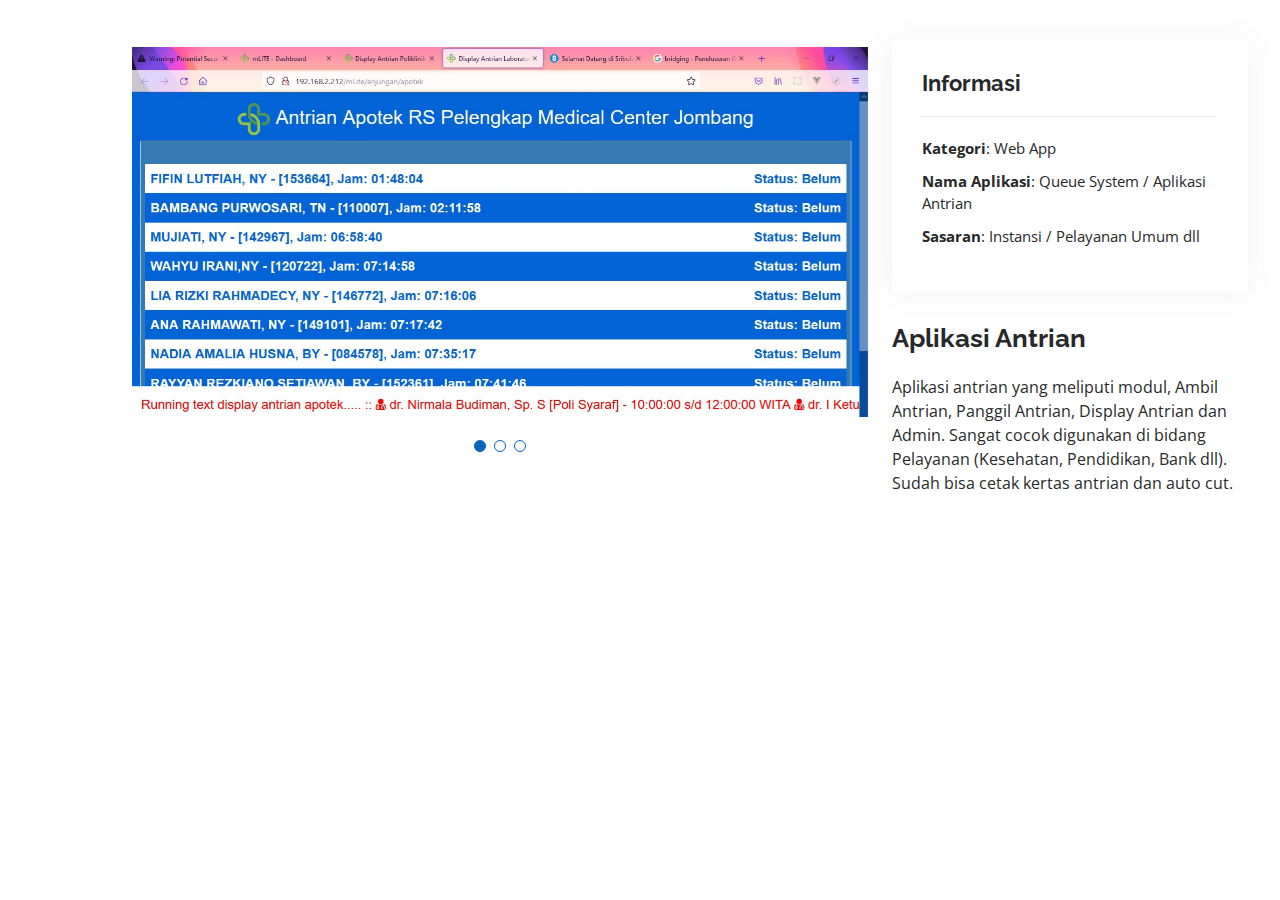
<file: portofolio-antrian.html>
<!DOCTYPE html>
<html lang="en">

<head>
    <meta charset="utf-8">
    <meta content="width=device-width, initial-scale=1.0" name="viewport">

    <title>Candra Rosialda</title>
    <meta content="" name="description">
    <meta content="" name="keywords">

    <!-- Favicons -->
    <link href="assets/img/ICON.png" rel="icon">
    <link href="assets/img/ICON.png" rel="apple-touch-icon">

    <!-- Google Fonts -->
    <link
        href="https://fonts.googleapis.com/css?family=Open+Sans:300,300i,400,400i,600,600i,700,700i|Raleway:300,300i,400,400i,500,500i,600,600i,700,700i|Poppins:300,300i,400,400i,500,500i,600,600i,700,700i"
        rel="stylesheet">

    <!-- Vendor CSS Files -->
    <link href="assets/vendor/aos/aos.css" rel="stylesheet">
    <link href="assets/vendor/bootstrap/css/bootstrap.min.css" rel="stylesheet">
    <link href="assets/vendor/bootstrap-icons/bootstrap-icons.css" rel="stylesheet">
    <link href="assets/vendor/boxicons/css/boxicons.min.css" rel="stylesheet">
    <link href="assets/vendor/glightbox/css/glightbox.min.css" rel="stylesheet">
    <link href="assets/vendor/swiper/swiper-bundle.min.css" rel="stylesheet">

    <!-- Template Main CSS File -->
    <link href="assets/css/style.css" rel="stylesheet">

    <!-- =======================================================
  * Template Name: MyResume - v4.8.1
  * Template URL: https://bootstrapmade.com/free-html-bootstrap-template-my-resume/
  * Author: BootstrapMade.com
  * License: https://bootstrapmade.com/license/
  ======================================================== -->
</head>

<body>

    <main id="main">

        <!-- ======= Portfolio Details Section ======= -->
        <section id="portfolio-details" class="portfolio-details">
            <div class="container">

                <div class="row gy-4">

                    <div class="col-lg-8">
                        <div class="portfolio-details-slider swiper">
                            <div class="swiper-wrapper align-items-center">

                                <div class="swiper-slide">
                                    <img src="assets/img/portfolio/portofolio/antrian/Screenshot_1.jpg" alt="">
                                </div>

                                <div class="swiper-slide">
                                    <img src="assets/img/portfolio/portofolio/antrian/Screenshot_2.jpg" alt="">
                                </div>

                                <div class="swiper-slide">
                                    <img src="assets/img/portfolio/portofolio/antrian/Screenshot_3.jpg" alt="">
                                </div>

                            </div>
                            <div class="swiper-pagination"></div>
                        </div>
                    </div>

                    <div class="col-lg-4">
                        <div class="portfolio-info">
                            <h3>Informasi</h3>
                            <ul>
                                <li><strong>Kategori</strong>: Web App</li>
                                <li><strong>Nama Aplikasi</strong>: Queue System / Aplikasi Antrian</li>
                                <li><strong>Sasaran</strong>: Instansi / Pelayanan Umum dll</li>
                            </ul>
                        </div>
                        <div class="portfolio-description">
                            <h2>Aplikasi Antrian</h2>
                            <p>
                                Aplikasi antrian yang meliputi modul, Ambil Antrian, Panggil Antrian, Display Antrian
                                dan Admin.
                                Sangat cocok digunakan di bidang Pelayanan (Kesehatan, Pendidikan, Bank dll). Sudah bisa
                                cetak kertas antrian dan auto cut.
                            </p>
                        </div>
                    </div>

                </div>

            </div>
        </section><!-- End Portfolio Details Section -->

    </main><!-- End #main -->

    <div id="preloader"></div>
    <a href="#" class="back-to-top d-flex align-items-center justify-content-center"><i
            class="bi bi-arrow-up-short"></i></a>

    <!-- Vendor JS Files -->
    <script src="assets/vendor/purecounter/purecounter_vanilla.js"></script>
    <script src="assets/vendor/aos/aos.js"></script>
    <script src="assets/vendor/bootstrap/js/bootstrap.bundle.min.js"></script>
    <script src="assets/vendor/glightbox/js/glightbox.min.js"></script>
    <script src="assets/vendor/isotope-layout/isotope.pkgd.min.js"></script>
    <script src="assets/vendor/swiper/swiper-bundle.min.js"></script>
    <script src="assets/vendor/typed.js/typed.min.js"></script>
    <script src="assets/vendor/waypoints/noframework.waypoints.js"></script>
    <script src="assets/vendor/php-email-form/validate.js"></script>

    <!-- Template Main JS File -->
    <script src="assets/js/main.js"></script>

</body>

</html>
</file>
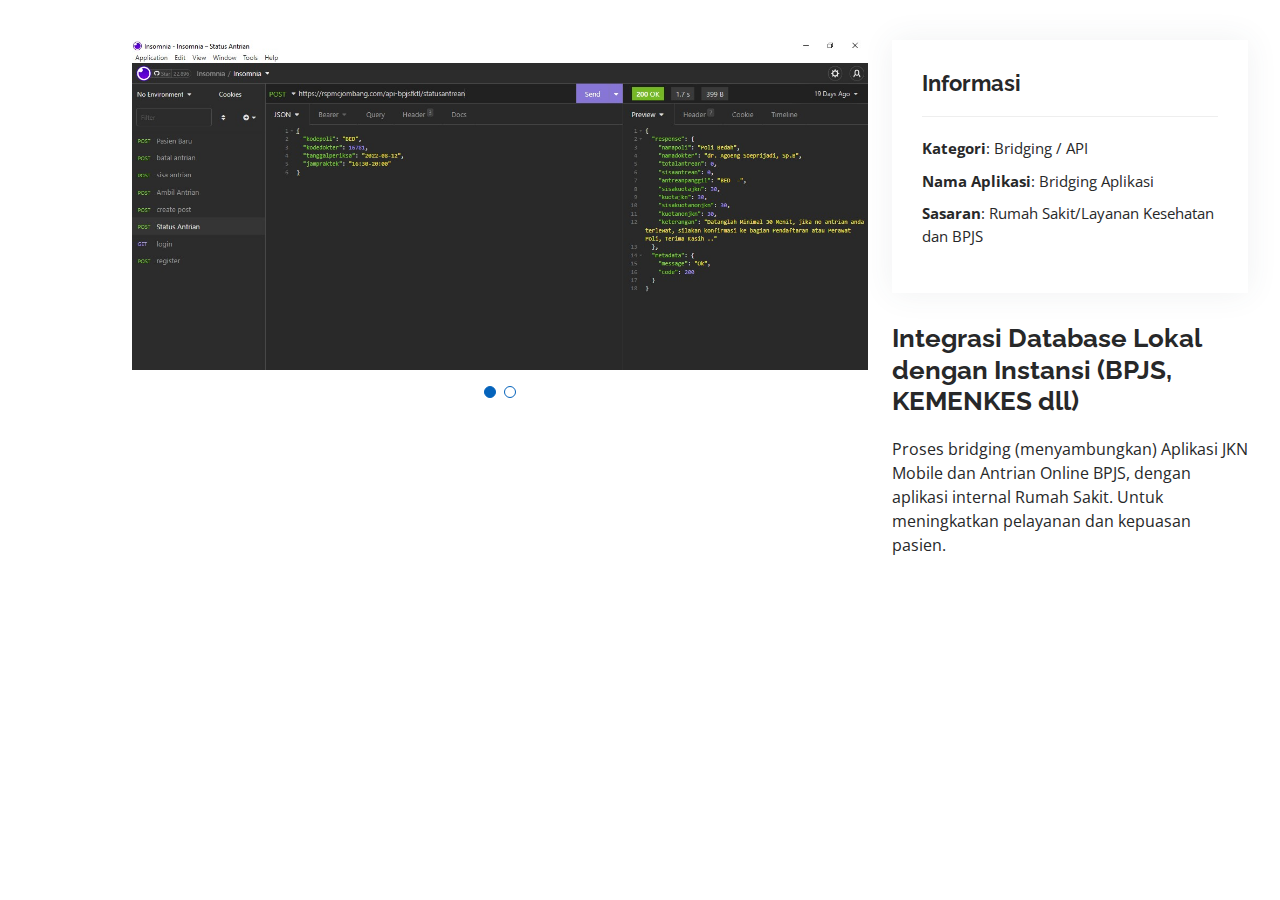
<file: portofolio-bridging.html>
<!DOCTYPE html>
<html lang="en">

<head>
    <meta charset="utf-8">
    <meta content="width=device-width, initial-scale=1.0" name="viewport">

    <title>Candra Rosialda</title>
    <meta content="" name="description">
    <meta content="" name="keywords">

    <!-- Favicons -->
    <link href="assets/img/ICON.png" rel="icon">
    <link href="assets/img/ICON.png" rel="apple-touch-icon">

    <!-- Google Fonts -->
    <link
        href="https://fonts.googleapis.com/css?family=Open+Sans:300,300i,400,400i,600,600i,700,700i|Raleway:300,300i,400,400i,500,500i,600,600i,700,700i|Poppins:300,300i,400,400i,500,500i,600,600i,700,700i"
        rel="stylesheet">

    <!-- Vendor CSS Files -->
    <link href="assets/vendor/aos/aos.css" rel="stylesheet">
    <link href="assets/vendor/bootstrap/css/bootstrap.min.css" rel="stylesheet">
    <link href="assets/vendor/bootstrap-icons/bootstrap-icons.css" rel="stylesheet">
    <link href="assets/vendor/boxicons/css/boxicons.min.css" rel="stylesheet">
    <link href="assets/vendor/glightbox/css/glightbox.min.css" rel="stylesheet">
    <link href="assets/vendor/swiper/swiper-bundle.min.css" rel="stylesheet">

    <!-- Template Main CSS File -->
    <link href="assets/css/style.css" rel="stylesheet">

    <!-- =======================================================
  * Template Name: MyResume - v4.8.1
  * Template URL: https://bootstrapmade.com/free-html-bootstrap-template-my-resume/
  * Author: BootstrapMade.com
  * License: https://bootstrapmade.com/license/
  ======================================================== -->
</head>

<body>

    <main id="main">

        <!-- ======= Portfolio Details Section ======= -->
        <section id="portfolio-details" class="portfolio-details">
            <div class="container">

                <div class="row gy-4">

                    <div class="col-lg-8">
                        <div class="portfolio-details-slider swiper">
                            <div class="swiper-wrapper align-items-center">

                                <div class="swiper-slide">
                                    <img src="assets/img/portfolio/portofolio/bridging/Screenshot_5.jpg" alt="">
                                </div>

                                <div class="swiper-slide">
                                    <img src="assets/img/portfolio/portofolio/bridging/Screenshot_1.jpg" alt="">
                                </div>

                            </div>
                            <div class="swiper-pagination"></div>
                        </div>
                    </div>

                    <div class="col-lg-4">
                        <div class="portfolio-info">
                            <h3>Informasi</h3>
                            <ul>
                                <li><strong>Kategori</strong>: Bridging / API</li>
                                <li><strong>Nama Aplikasi</strong>: Bridging Aplikasi</li>
                                <li><strong>Sasaran</strong>: Rumah Sakit/Layanan Kesehatan dan BPJS</li>
                            </ul>
                        </div>
                        <div class="portfolio-description">
                            <h2>Integrasi Database Lokal dengan Instansi (BPJS, KEMENKES dll)</h2>
                            <p>
                                Proses bridging (menyambungkan) Aplikasi JKN Mobile dan Antrian Online BPJS, dengan
                                aplikasi internal Rumah Sakit.
                                Untuk meningkatkan pelayanan dan kepuasan pasien.
                            </p>
                        </div>
                    </div>

                </div>

            </div>
        </section><!-- End Portfolio Details Section -->

    </main><!-- End #main -->

    <div id="preloader"></div>
    <a href="#" class="back-to-top d-flex align-items-center justify-content-center"><i
            class="bi bi-arrow-up-short"></i></a>

    <!-- Vendor JS Files -->
    <script src="assets/vendor/purecounter/purecounter_vanilla.js"></script>
    <script src="assets/vendor/aos/aos.js"></script>
    <script src="assets/vendor/bootstrap/js/bootstrap.bundle.min.js"></script>
    <script src="assets/vendor/glightbox/js/glightbox.min.js"></script>
    <script src="assets/vendor/isotope-layout/isotope.pkgd.min.js"></script>
    <script src="assets/vendor/swiper/swiper-bundle.min.js"></script>
    <script src="assets/vendor/typed.js/typed.min.js"></script>
    <script src="assets/vendor/waypoints/noframework.waypoints.js"></script>
    <script src="assets/vendor/php-email-form/validate.js"></script>

    <!-- Template Main JS File -->
    <script src="assets/js/main.js"></script>

</body>

</html>
</file>
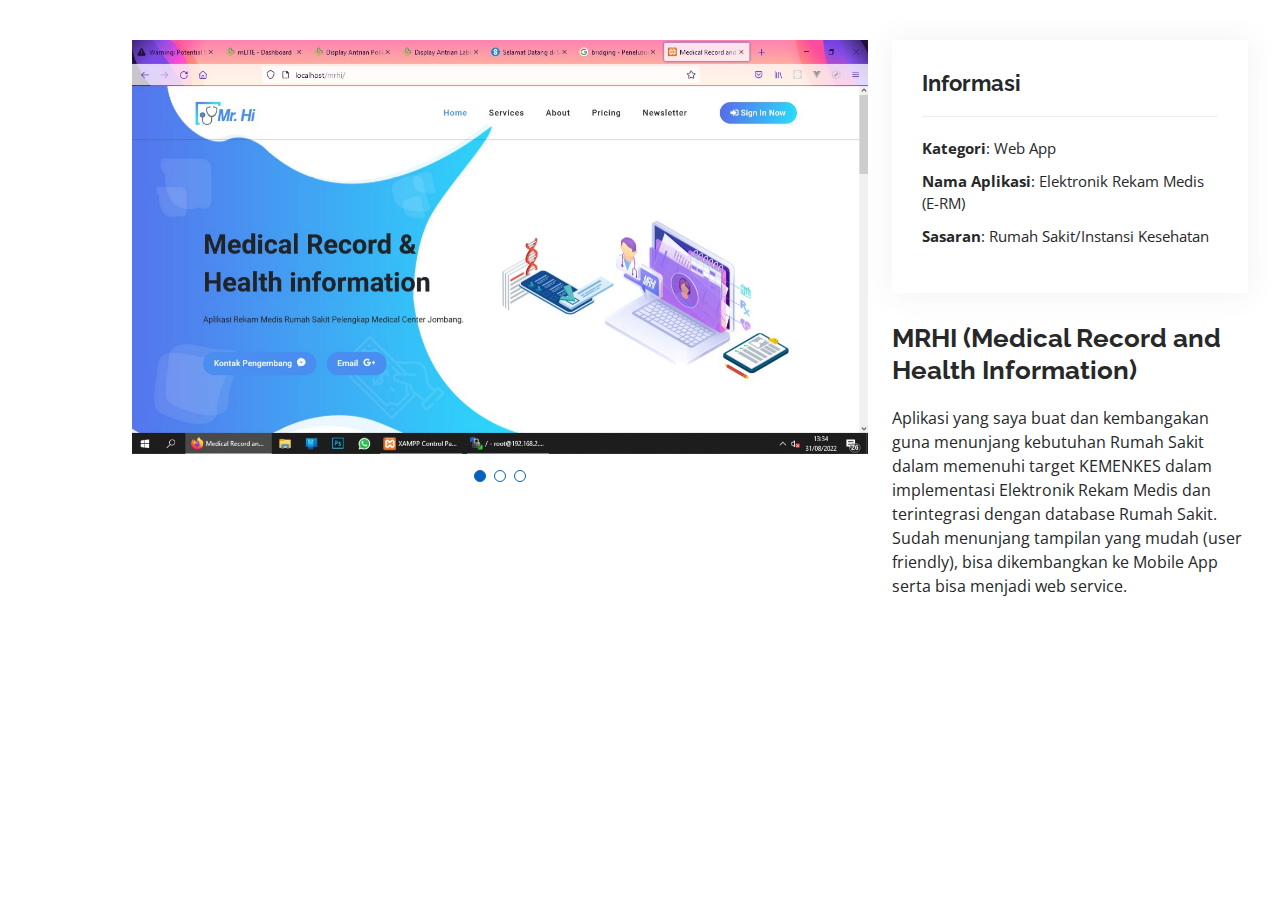
<file: portofolio-erm.html>
<!DOCTYPE html>
<html lang="en">

<head>
    <meta charset="utf-8">
    <meta content="width=device-width, initial-scale=1.0" name="viewport">

    <title>Candra Rosialda</title>
    <meta content="" name="description">
    <meta content="" name="keywords">

    <!-- Favicons -->
    <link href="assets/img/ICON.png" rel="icon">
    <link href="assets/img/ICON.png" rel="apple-touch-icon">

    <!-- Google Fonts -->
    <link
        href="https://fonts.googleapis.com/css?family=Open+Sans:300,300i,400,400i,600,600i,700,700i|Raleway:300,300i,400,400i,500,500i,600,600i,700,700i|Poppins:300,300i,400,400i,500,500i,600,600i,700,700i"
        rel="stylesheet">

    <!-- Vendor CSS Files -->
    <link href="assets/vendor/aos/aos.css" rel="stylesheet">
    <link href="assets/vendor/bootstrap/css/bootstrap.min.css" rel="stylesheet">
    <link href="assets/vendor/bootstrap-icons/bootstrap-icons.css" rel="stylesheet">
    <link href="assets/vendor/boxicons/css/boxicons.min.css" rel="stylesheet">
    <link href="assets/vendor/glightbox/css/glightbox.min.css" rel="stylesheet">
    <link href="assets/vendor/swiper/swiper-bundle.min.css" rel="stylesheet">

    <!-- Template Main CSS File -->
    <link href="assets/css/style.css" rel="stylesheet">

    <!-- =======================================================
  * Template Name: MyResume - v4.8.1
  * Template URL: https://bootstrapmade.com/free-html-bootstrap-template-my-resume/
  * Author: BootstrapMade.com
  * License: https://bootstrapmade.com/license/
  ======================================================== -->
</head>

<body>

    <main id="main">

        <!-- ======= Portfolio Details Section ======= -->
        <section id="portfolio-details" class="portfolio-details">
            <div class="container">

                <div class="row gy-4">

                    <div class="col-lg-8">
                        <div class="portfolio-details-slider swiper">
                            <div class="swiper-wrapper align-items-center">

                                <div class="swiper-slide">
                                    <img src="assets/img/portfolio/portofolio/erm/Screenshot_1.jpg" alt="">
                                </div>

                                <div class="swiper-slide">
                                    <img src="assets/img/portfolio/portofolio/erm/Screenshot_2.jpg" alt="">
                                </div>

                                <div class="swiper-slide">
                                    <img src="assets/img/portfolio/portofolio/erm/Screenshot_3.jpg" alt="">
                                </div>

                            </div>
                            <div class="swiper-pagination"></div>
                        </div>
                    </div>

                    <div class="col-lg-4">
                        <div class="portfolio-info">
                            <h3>Informasi</h3>
                            <ul>
                                <li><strong>Kategori</strong>: Web App</li>
                                <li><strong>Nama Aplikasi</strong>: Elektronik Rekam Medis (E-RM)</li>
                                <li><strong>Sasaran</strong>: Rumah Sakit/Instansi Kesehatan</li>
                            </ul>
                        </div>
                        <div class="portfolio-description">
                            <h2>MRHI (Medical Record and Health Information)</h2>
                            <p>
                                Aplikasi yang saya buat dan kembangakan guna menunjang kebutuhan Rumah Sakit dalam
                                memenuhi target
                                KEMENKES dalam implementasi Elektronik Rekam Medis dan terintegrasi dengan database
                                Rumah Sakit. Sudah menunjang
                                tampilan yang mudah (user friendly), bisa dikembangkan ke Mobile App serta bisa menjadi
                                web service.
                            </p>
                        </div>
                    </div>

                </div>

            </div>
        </section><!-- End Portfolio Details Section -->

    </main><!-- End #main -->

    <div id="preloader"></div>
    <a href="#" class="back-to-top d-flex align-items-center justify-content-center"><i
            class="bi bi-arrow-up-short"></i></a>

    <!-- Vendor JS Files -->
    <script src="assets/vendor/purecounter/purecounter_vanilla.js"></script>
    <script src="assets/vendor/aos/aos.js"></script>
    <script src="assets/vendor/bootstrap/js/bootstrap.bundle.min.js"></script>
    <script src="assets/vendor/glightbox/js/glightbox.min.js"></script>
    <script src="assets/vendor/isotope-layout/isotope.pkgd.min.js"></script>
    <script src="assets/vendor/swiper/swiper-bundle.min.js"></script>
    <script src="assets/vendor/typed.js/typed.min.js"></script>
    <script src="assets/vendor/waypoints/noframework.waypoints.js"></script>
    <script src="assets/vendor/php-email-form/validate.js"></script>

    <!-- Template Main JS File -->
    <script src="assets/js/main.js"></script>

</body>

</html>
</file>
<file: assets/css/style.css>
/**
* Template Name: MyResume - v4.8.1
* Template URL: https://bootstrapmade.com/free-html-bootstrap-template-my-resume/
* Author: BootstrapMade.com
* License: https://bootstrapmade.com/license/
*/

/*--------------------------------------------------------------
# General
--------------------------------------------------------------*/
body {
  font-family: "Open Sans", sans-serif;
  color: #272829;
}

a {
  color: #0563bb;
  text-decoration: none;
}

a:hover {
  color: #067ded;
  text-decoration: none;
}

h1,
h2,
h3,
h4,
h5,
h6 {
  font-family: "Raleway", sans-serif;
}

/*--------------------------------------------------------------
# Back to top button
--------------------------------------------------------------*/
.back-to-top {
  position: fixed;
  visibility: hidden;
  opacity: 0;
  right: 15px;
  bottom: 15px;
  z-index: 996;
  background: #0563bb;
  width: 40px;
  height: 40px;
  border-radius: 50px;
  transition: all 0.4s;
}

.back-to-top i {
  font-size: 28px;
  color: #fff;
  line-height: 0;
}

.back-to-top:hover {
  background: #0678e3;
  color: #fff;
}

.back-to-top.active {
  visibility: visible;
  opacity: 1;
}

/*--------------------------------------------------------------
# Preloader
--------------------------------------------------------------*/
#preloader {
  position: fixed;
  top: 0;
  left: 0;
  right: 0;
  bottom: 0;
  z-index: 9999;
  overflow: hidden;
  background: #fff;
}

#preloader:before {
  content: "";
  position: fixed;
  top: calc(50% - 30px);
  left: calc(50% - 30px);
  border: 6px solid #0563bb;
  border-top-color: #fff;
  border-bottom-color: #fff;
  border-radius: 50%;
  width: 60px;
  height: 60px;
  -webkit-animation: animate-preloader 1s linear infinite;
  animation: animate-preloader 1s linear infinite;
}

@-webkit-keyframes animate-preloader {
  0% {
    transform: rotate(0deg);
  }

  100% {
    transform: rotate(360deg);
  }
}

@keyframes animate-preloader {
  0% {
    transform: rotate(0deg);
  }

  100% {
    transform: rotate(360deg);
  }
}

/*--------------------------------------------------------------
# Disable aos animation delay on mobile devices
--------------------------------------------------------------*/
@media screen and (max-width: 768px) {
  [data-aos-delay] {
    transition-delay: 0 !important;
  }
}

/*--------------------------------------------------------------
# Header
--------------------------------------------------------------*/
#header {
  position: fixed;
  top: 0;
  left: 0;
  bottom: 0;
  z-index: 9997;
  transition: all 0.5s;
  padding: 15px;
  overflow-y: auto;
}

@media (max-width: 992px) {
  #header {
    width: 300px;
    background: #fff;
    border-right: 1px solid #e6e9ec;
    left: -300px;
  }
}

@media (min-width: 992px) {
  #main {
    margin-left: 100px;
  }
}

/*--------------------------------------------------------------
# Navigation Menu
--------------------------------------------------------------*/
/**
* Desktop Navigation 
*/
.nav-menu {
  padding: 0;
  display: block;
}

.nav-menu * {
  margin: 0;
  padding: 0;
  list-style: none;
}

.nav-menu>ul>li {
  position: relative;
  white-space: nowrap;
}

.nav-menu a,
.nav-menu a:focus {
  display: flex;
  align-items: center;
  color: #45505b;
  padding: 10px 18px;
  margin-bottom: 8px;
  transition: 0.3s;
  font-size: 15px;
  border-radius: 50px;
  background: #f2f3f5;
  height: 56px;
  width: 100%;
  overflow: hidden;
  transition: 0.3s;
}

.nav-menu a i,
.nav-menu a:focus i {
  font-size: 20px;
}

.nav-menu a span,
.nav-menu a:focus span {
  padding: 0 5px 0 7px;
  color: #45505b;
}

@media (min-width: 992px) {

  .nav-menu a,
  .nav-menu a:focus {
    width: 56px;
  }

  .nav-menu a span,
  .nav-menu a:focus span {
    display: none;
    color: #fff;
  }
}

.nav-menu a:hover,
.nav-menu .active,
.nav-menu .active:focus,
.nav-menu li:hover>a {
  color: #fff;
  background: #0563bb;
}

.nav-menu a:hover span,
.nav-menu .active span,
.nav-menu .active:focus span,
.nav-menu li:hover>a span {
  color: #fff;
}

.nav-menu a:hover,
.nav-menu li:hover>a {
  width: 100%;
  color: #fff;
}

.nav-menu a:hover span,
.nav-menu li:hover>a span {
  display: block;
}

/**
* Mobile Navigation 
*/
.mobile-nav-toggle {
  position: fixed;
  right: 10px;
  top: 10px;
  z-index: 9998;
  border: 0;
  background: none;
  font-size: 28px;
  transition: all 0.4s;
  outline: none !important;
  line-height: 0;
  cursor: pointer;
  border-radius: 50px;
  padding: 5px;
}

.mobile-nav-toggle i {
  color: #45505b;
}

.mobile-nav-active {
  overflow: hidden;
}

.mobile-nav-active #header {
  left: 0;
}

.mobile-nav-active .mobile-nav-toggle {
  color: #fff;
  background-color: #0563bb;
}

/*--------------------------------------------------------------
# Hero Section
--------------------------------------------------------------*/
#hero {
  width: 100%;
  height: 100vh;
  background: url("../img/backgroun.jpg") top right no-repeat;
  background-size: cover;
  position: relative;
}

@media (min-width: 992px) {
  #hero {
    padding-left: 160px;
  }
}

#hero:before {
  content: "";
  background: rgba(255, 255, 255, 0.8);
  position: absolute;
  bottom: 0;
  top: 0;
  left: 0;
  right: 0;
}

#hero h1 {
  margin: 0;
  font-size: 64px;
  font-weight: 700;
  line-height: 56px;
  color: #45505b;
}

#hero p {
  color: #45505b;
  margin: 15px 0 0 0;
  font-size: 26px;
  font-family: "Poppins", sans-serif;
}

#hero p span {
  color: #0563bb;
  letter-spacing: 1px;
}

#hero .social-links {
  margin-top: 30px;
}

#hero .social-links a {
  font-size: 24px;
  display: inline-block;
  color: #45505b;
  line-height: 1;
  margin-right: 20px;
  transition: 0.3s;
}

#hero .social-links a:hover {
  color: #0563bb;
}

@media (max-width: 992px) {
  #hero {
    text-align: center;
  }

  #hero h1 {
    font-size: 32px;
    line-height: 36px;
  }

  #hero p {
    margin-top: 10px;
    font-size: 20px;
    line-height: 24px;
  }
}

/*--------------------------------------------------------------
# Sections General
--------------------------------------------------------------*/
section {
  padding: 60px 0;
  overflow: hidden;
}

.section-title {
  text-align: center;
  padding-bottom: 30px;
}

.section-title h2 {
  font-size: 32px;
  font-weight: bold;
  text-transform: uppercase;
  margin-bottom: 20px;
  padding-bottom: 20px;
  position: relative;
  color: #45505b;
}

.section-title h2::before {
  content: "";
  position: absolute;
  display: block;
  width: 120px;
  height: 1px;
  background: #ddd;
  bottom: 1px;
  left: calc(50% - 60px);
}

.section-title h2::after {
  content: "";
  position: absolute;
  display: block;
  width: 40px;
  height: 3px;
  background: #0563bb;
  bottom: 0;
  left: calc(50% - 20px);
}

.section-title p {
  margin-bottom: 0;
}

/*--------------------------------------------------------------
# About
--------------------------------------------------------------*/
.about .content h3 {
  font-weight: 700;
  font-size: 26px;
  color: #728394;
}

.about .content ul {
  list-style: none;
  padding: 0;
}

.about .content ul li {
  margin-bottom: 20px;
  display: flex;
  align-items: center;
}

.about .content ul strong {
  margin-right: 10px;
}

.about .content ul i {
  font-size: 16px;
  margin-right: 5px;
  color: #0563bb;
  line-height: 0;
}

.about .content p:last-child {
  margin-bottom: 0;
}

/*--------------------------------------------------------------
# Facts
--------------------------------------------------------------*/
.facts .count-box {
  padding: 30px 30px 25px 30px;
  margin-top: 30px;
  width: 100%;
  position: relative;
  text-align: center;
  background: #fff;
}

.facts .count-box i {
  position: absolute;
  top: -25px;
  left: 50%;
  transform: translateX(-50%);
  font-size: 24px;
  background: #0563bb;
  color: #fff;
  border-radius: 50px;
  display: inline-flex;
  align-items: center;
  justify-content: center;
  width: 48px;
  height: 48px;
}

.facts .count-box span {
  font-size: 36px;
  display: block;
  font-weight: 600;
  color: #011426;
}

.facts .count-box p {
  padding: 0;
  margin: 0;
  font-family: "Raleway", sans-serif;
  font-size: 14px;
}

/*--------------------------------------------------------------
# Akills
--------------------------------------------------------------*/
.skills .progress {
  height: 60px;
  display: block;
  background: none;
  border-radius: 0;
}

.skills .progress .skill {
  padding: 10px 0;
  margin: 0;
  text-transform: uppercase;
  display: block;
  font-weight: 600;
  font-family: "Poppins", sans-serif;
  color: #45505b;
}

.skills .progress .skill .val {
  float: right;
  font-style: normal;
}

.skills .progress-bar-wrap {
  background: #f2f3f5;
}

.skills .progress-bar {
  width: 1px;
  height: 10px;
  transition: 0.9s;
  background-color: #0563bb;
}

/*--------------------------------------------------------------
# Resume
--------------------------------------------------------------*/
.resume .resume-title {
  font-size: 26px;
  font-weight: 700;
  margin-top: 20px;
  margin-bottom: 20px;
  color: #45505b;
}

.resume .resume-item {
  padding: 0 0 20px 20px;
  margin-top: -2px;
  border-left: 2px solid #0563bb;
  position: relative;
}

.resume .resume-item h4 {
  line-height: 18px;
  font-size: 18px;
  font-weight: 600;
  text-transform: uppercase;
  font-family: "Poppins", sans-serif;
  color: #0563bb;
  margin-bottom: 10px;
}

.resume .resume-item h5 {
  font-size: 16px;
  background: #f7f8f9;
  padding: 5px 15px;
  display: inline-block;
  font-weight: 600;
  margin-bottom: 10px;
}

.resume .resume-item ul {
  padding-left: 20px;
}

.resume .resume-item ul li {
  padding-bottom: 10px;
}

.resume .resume-item:last-child {
  padding-bottom: 0;
}

.resume .resume-item::before {
  content: "";
  position: absolute;
  width: 16px;
  height: 16px;
  border-radius: 50px;
  left: -9px;
  top: 0;
  background: #fff;
  border: 2px solid #0563bb;
}

/*--------------------------------------------------------------
# Portfolio
--------------------------------------------------------------*/
.portfolio .portfolio-item {
  margin-bottom: 30px;
}

.portfolio #portfolio-flters {
  padding: 0;
  margin: 0 auto 25px auto;
  list-style: none;
  text-align: center;
  background: #fff;
  border-radius: 50px;
  padding: 2px 15px;
}

.portfolio #portfolio-flters li {
  cursor: pointer;
  display: inline-block;
  padding: 10px 15px;
  font-size: 14px;
  font-weight: 600;
  line-height: 1;
  text-transform: uppercase;
  color: #272829;
  margin-bottom: 5px;
  transition: all 0.3s ease-in-out;
}

.portfolio #portfolio-flters li:hover,
.portfolio #portfolio-flters li.filter-active {
  color: #0563bb;
}

.portfolio #portfolio-flters li:last-child {
  margin-right: 0;
}

.portfolio .portfolio-wrap {
  transition: 0.3s;
  position: relative;
  overflow: hidden;
  z-index: 1;
  background: rgba(69, 80, 91, 0.8);
}

.portfolio .portfolio-wrap::before {
  content: "";
  background: rgba(255, 255, 255, 0.7);
  position: absolute;
  left: 30px;
  right: 30px;
  top: 30px;
  bottom: 30px;
  transition: all ease-in-out 0.3s;
  z-index: 2;
  opacity: 0;
}

.portfolio .portfolio-wrap .portfolio-info {
  opacity: 0;
  position: absolute;
  top: 0;
  left: 0;
  right: 0;
  bottom: 0;
  text-align: center;
  z-index: 3;
  transition: all ease-in-out 0.3s;
  display: flex;
  flex-direction: column;
  justify-content: center;
  align-items: center;
}

.portfolio .portfolio-wrap .portfolio-info::before {
  display: block;
  content: "";
  width: 48px;
  height: 48px;
  position: absolute;
  top: 35px;
  left: 35px;
  border-top: 3px solid #d7dce1;
  border-left: 3px solid #d7dce1;
  transition: all 0.5s ease 0s;
  z-index: 9994;
}

.portfolio .portfolio-wrap .portfolio-info::after {
  display: block;
  content: "";
  width: 48px;
  height: 48px;
  position: absolute;
  bottom: 35px;
  right: 35px;
  border-bottom: 3px solid #d7dce1;
  border-right: 3px solid #d7dce1;
  transition: all 0.5s ease 0s;
  z-index: 9994;
}

.portfolio .portfolio-wrap .portfolio-info h4 {
  font-size: 20px;
  color: #45505b;
  font-weight: 600;
}

.portfolio .portfolio-wrap .portfolio-info p {
  color: #45505b;
  font-size: 14px;
  text-transform: uppercase;
  padding: 0;
  margin: 0;
}

.portfolio .portfolio-wrap .portfolio-links {
  text-align: center;
  z-index: 4;
}

.portfolio .portfolio-wrap .portfolio-links a {
  color: #45505b;
  margin: 0 2px;
  font-size: 28px;
  display: inline-block;
  transition: 0.3s;
}

.portfolio .portfolio-wrap .portfolio-links a:hover {
  color: #148af9;
}

.portfolio .portfolio-wrap:hover::before {
  top: 0;
  left: 0;
  right: 0;
  bottom: 0;
  opacity: 1;
}

.portfolio .portfolio-wrap:hover .portfolio-info {
  opacity: 1;
}

.portfolio .portfolio-wrap:hover .portfolio-info::before {
  top: 15px;
  left: 15px;
}

.portfolio .portfolio-wrap:hover .portfolio-info::after {
  bottom: 15px;
  right: 15px;
}

/*--------------------------------------------------------------
# Portfolio Details
--------------------------------------------------------------*/
.portfolio-details {
  padding-top: 40px;
}

.portfolio-details .portfolio-details-slider img {
  width: 100%;
}

.portfolio-details .portfolio-details-slider .swiper-pagination {
  margin-top: 20px;
  position: relative;
}

.portfolio-details .portfolio-details-slider .swiper-pagination .swiper-pagination-bullet {
  width: 12px;
  height: 12px;
  background-color: #fff;
  opacity: 1;
  border: 1px solid #0563bb;
}

.portfolio-details .portfolio-details-slider .swiper-pagination .swiper-pagination-bullet-active {
  background-color: #0563bb;
}

.portfolio-details .portfolio-info {
  padding: 30px;
  box-shadow: 0px 0 30px rgba(69, 80, 91, 0.08);
}

.portfolio-details .portfolio-info h3 {
  font-size: 22px;
  font-weight: 700;
  margin-bottom: 20px;
  padding-bottom: 20px;
  border-bottom: 1px solid #eee;
}

.portfolio-details .portfolio-info ul {
  list-style: none;
  padding: 0;
  font-size: 15px;
}

.portfolio-details .portfolio-info ul li+li {
  margin-top: 10px;
}

.portfolio-details .portfolio-description {
  padding-top: 30px;
}

.portfolio-details .portfolio-description h2 {
  font-size: 26px;
  font-weight: 700;
  margin-bottom: 20px;
}

.portfolio-details .portfolio-description p {
  padding: 0;
}

/*--------------------------------------------------------------
# Services
--------------------------------------------------------------*/
.services .icon-box {
  text-align: center;
  padding: 70px 20px 80px 20px;
  transition: all ease-in-out 0.3s;
  background: #fff;
  box-shadow: 0px 5px 90px 0px rgba(110, 123, 131, 0.05);
}

.services .icon-box .icon {
  margin: 0 auto;
  width: 100px;
  height: 100px;
  display: flex;
  align-items: center;
  justify-content: center;
  transition: ease-in-out 0.3s;
  position: relative;
}

.services .icon-box .icon i {
  font-size: 36px;
  transition: 0.5s;
  position: relative;
}

.services .icon-box .icon svg {
  position: absolute;
  top: 0;
  left: 0;
}

.services .icon-box .icon svg path {
  transition: 0.5s;
  fill: #f5f5f5;
}

.services .icon-box h4 {
  font-weight: 600;
  margin: 10px 0 15px 0;
  font-size: 22px;
}

.services .icon-box h4 a {
  color: #45505b;
  transition: ease-in-out 0.3s;
}

.services .icon-box p {
  line-height: 24px;
  font-size: 14px;
  margin-bottom: 0;
}

.services .icon-box:hover {
  border-color: #fff;
  box-shadow: 0px 0 35px 0 rgba(0, 0, 0, 0.08);
}

.services .iconbox-blue i {
  color: #47aeff;
}

.services .iconbox-blue:hover .icon i {
  color: #fff;
}

.services .iconbox-blue:hover .icon path {
  fill: #47aeff;
}

.services .iconbox-orange i {
  color: #ffa76e;
}

.services .iconbox-orange:hover .icon i {
  color: #fff;
}

.services .iconbox-orange:hover .icon path {
  fill: #ffa76e;
}

.services .iconbox-pink i {
  color: #e80368;
}

.services .iconbox-pink:hover .icon i {
  color: #fff;
}

.services .iconbox-pink:hover .icon path {
  fill: #e80368;
}

.services .iconbox-yellow i {
  color: #ffbb2c;
}

.services .iconbox-yellow:hover .icon i {
  color: #fff;
}

.services .iconbox-yellow:hover .icon path {
  fill: #ffbb2c;
}

.services .iconbox-red i {
  color: #ff5828;
}

.services .iconbox-red:hover .icon i {
  color: #fff;
}

.services .iconbox-red:hover .icon path {
  fill: #ff5828;
}

.services .iconbox-teal i {
  color: #11dbcf;
}

.services .iconbox-teal:hover .icon i {
  color: #fff;
}

.services .iconbox-teal:hover .icon path {
  fill: #11dbcf;
}

/*--------------------------------------------------------------
# Testimonials
--------------------------------------------------------------*/
.testimonials .section-header {
  margin-bottom: 40px;
}

.testimonials .testimonials-carousel,
.testimonials .testimonials-slider {
  overflow: hidden;
}

.testimonials .testimonial-item {
  text-align: center;
}

.testimonials .testimonial-item .testimonial-img {
  width: 120px;
  border-radius: 50%;
  border: 4px solid #fff;
  margin: 0 auto;
}

.testimonials .testimonial-item h3 {
  font-size: 20px;
  font-weight: bold;
  margin: 10px 0 5px 0;
  color: #111;
}

.testimonials .testimonial-item h4 {
  font-size: 14px;
  color: #999;
  margin: 0 0 15px 0;
}

.testimonials .testimonial-item .quote-icon-left,
.testimonials .testimonial-item .quote-icon-right {
  color: #90c8fc;
  font-size: 26px;
}

.testimonials .testimonial-item .quote-icon-left {
  display: inline-block;
  left: -5px;
  position: relative;
}

.testimonials .testimonial-item .quote-icon-right {
  display: inline-block;
  right: -5px;
  position: relative;
  top: 10px;
}

.testimonials .testimonial-item p {
  font-style: italic;
  margin: 0 auto 15px auto;
}

.testimonials .swiper-pagination {
  margin-top: 20px;
  position: relative;
}

.testimonials .swiper-pagination .swiper-pagination-bullet {
  width: 12px;
  height: 12px;
  background-color: #fff;
  opacity: 1;
  border: 1px solid #0563bb;
}

.testimonials .swiper-pagination .swiper-pagination-bullet-active {
  background-color: #0563bb;
}

@media (min-width: 992px) {
  .testimonials .testimonial-item p {
    width: 80%;
  }
}

/*--------------------------------------------------------------
# Contact
--------------------------------------------------------------*/
.contact .info {
  width: 100%;
  background: #fff;
}

.contact .info i {
  font-size: 20px;
  color: #0563bb;
  float: left;
  width: 44px;
  height: 44px;
  background: #eef7ff;
  display: flex;
  justify-content: center;
  align-items: center;
  border-radius: 50px;
  transition: all 0.3s ease-in-out;
}

.contact .info h4 {
  padding: 0 0 0 60px;
  font-size: 22px;
  font-weight: 600;
  margin-bottom: 5px;
  color: #45505b;
}

.contact .info p {
  padding: 0 0 0 60px;
  margin-bottom: 0;
  font-size: 14px;
  color: #728394;
}

.contact .info .email,
.contact .info .phone {
  margin-top: 40px;
}

.contact .info .email:hover i,
.contact .info .address:hover i,
.contact .info .phone:hover i {
  background: #0563bb;
  color: #fff;
}

.contact .php-email-form {
  width: 100%;
  background: #fff;
}

.contact .php-email-form .form-group {
  padding-bottom: 8px;
}

.contact .php-email-form .error-message {
  display: none;
  color: #fff;
  background: #ed3c0d;
  text-align: left;
  padding: 15px;
  font-weight: 600;
}

.contact .php-email-form .error-message br+br {
  margin-top: 25px;
}

.contact .php-email-form .sent-message {
  display: none;
  color: #fff;
  background: #18d26e;
  text-align: center;
  padding: 15px;
  font-weight: 600;
}

.contact .php-email-form .loading {
  display: none;
  background: #fff;
  text-align: center;
  padding: 15px;
}

.contact .php-email-form .loading:before {
  content: "";
  display: inline-block;
  border-radius: 50%;
  width: 24px;
  height: 24px;
  margin: 0 10px -6px 0;
  border: 3px solid #18d26e;
  border-top-color: #eee;
  -webkit-animation: animate-loading 1s linear infinite;
  animation: animate-loading 1s linear infinite;
}

.contact .php-email-form input,
.contact .php-email-form textarea {
  border-radius: 4px;
  box-shadow: none;
  font-size: 14px;
}

.contact .php-email-form input {
  height: 44px;
}

.contact .php-email-form textarea {
  padding: 10px 12px;
}

.contact .php-email-form button[type=submit] {
  background: #0563bb;
  border: 0;
  padding: 10px 35px;
  color: #fff;
  transition: 0.4s;
  border-radius: 50px;
}

.contact .php-email-form button[type=submit]:hover {
  background: #0678e3;
}

@-webkit-keyframes animate-loading {
  0% {
    transform: rotate(0deg);
  }

  100% {
    transform: rotate(360deg);
  }
}

@keyframes animate-loading {
  0% {
    transform: rotate(0deg);
  }

  100% {
    transform: rotate(360deg);
  }
}

/*--------------------------------------------------------------
# Footer
--------------------------------------------------------------*/
#footer {
  background: #f7f8f9;
  color: #45505b;
  font-size: 14px;
  text-align: center;
  padding: 30px 0;
}

#footer h3 {
  font-size: 36px;
  font-weight: 700;
  position: relative;
  font-family: "Poppins", sans-serif;
  padding: 0;
  margin: 0 0 15px 0;
}

#footer p {
  font-size: 15;
  font-style: italic;
  padding: 0;
  margin: 0 0 40px 0;
}

#footer .social-links {
  margin: 0 0 40px 0;
}

#footer .social-links a {
  font-size: 18px;
  display: inline-block;
  background: #0563bb;
  color: #fff;
  line-height: 1;
  padding: 8px 0;
  margin-right: 4px;
  border-radius: 50%;
  text-align: center;
  width: 36px;
  height: 36px;
  transition: 0.3s;
}

#footer .social-links a:hover {
  background: #0678e3;
  color: #fff;
  text-decoration: none;
}

#footer .copyright {
  margin: 0 0 5px 0;
}

#footer .credits {
  font-size: 13px;
}
</file>
